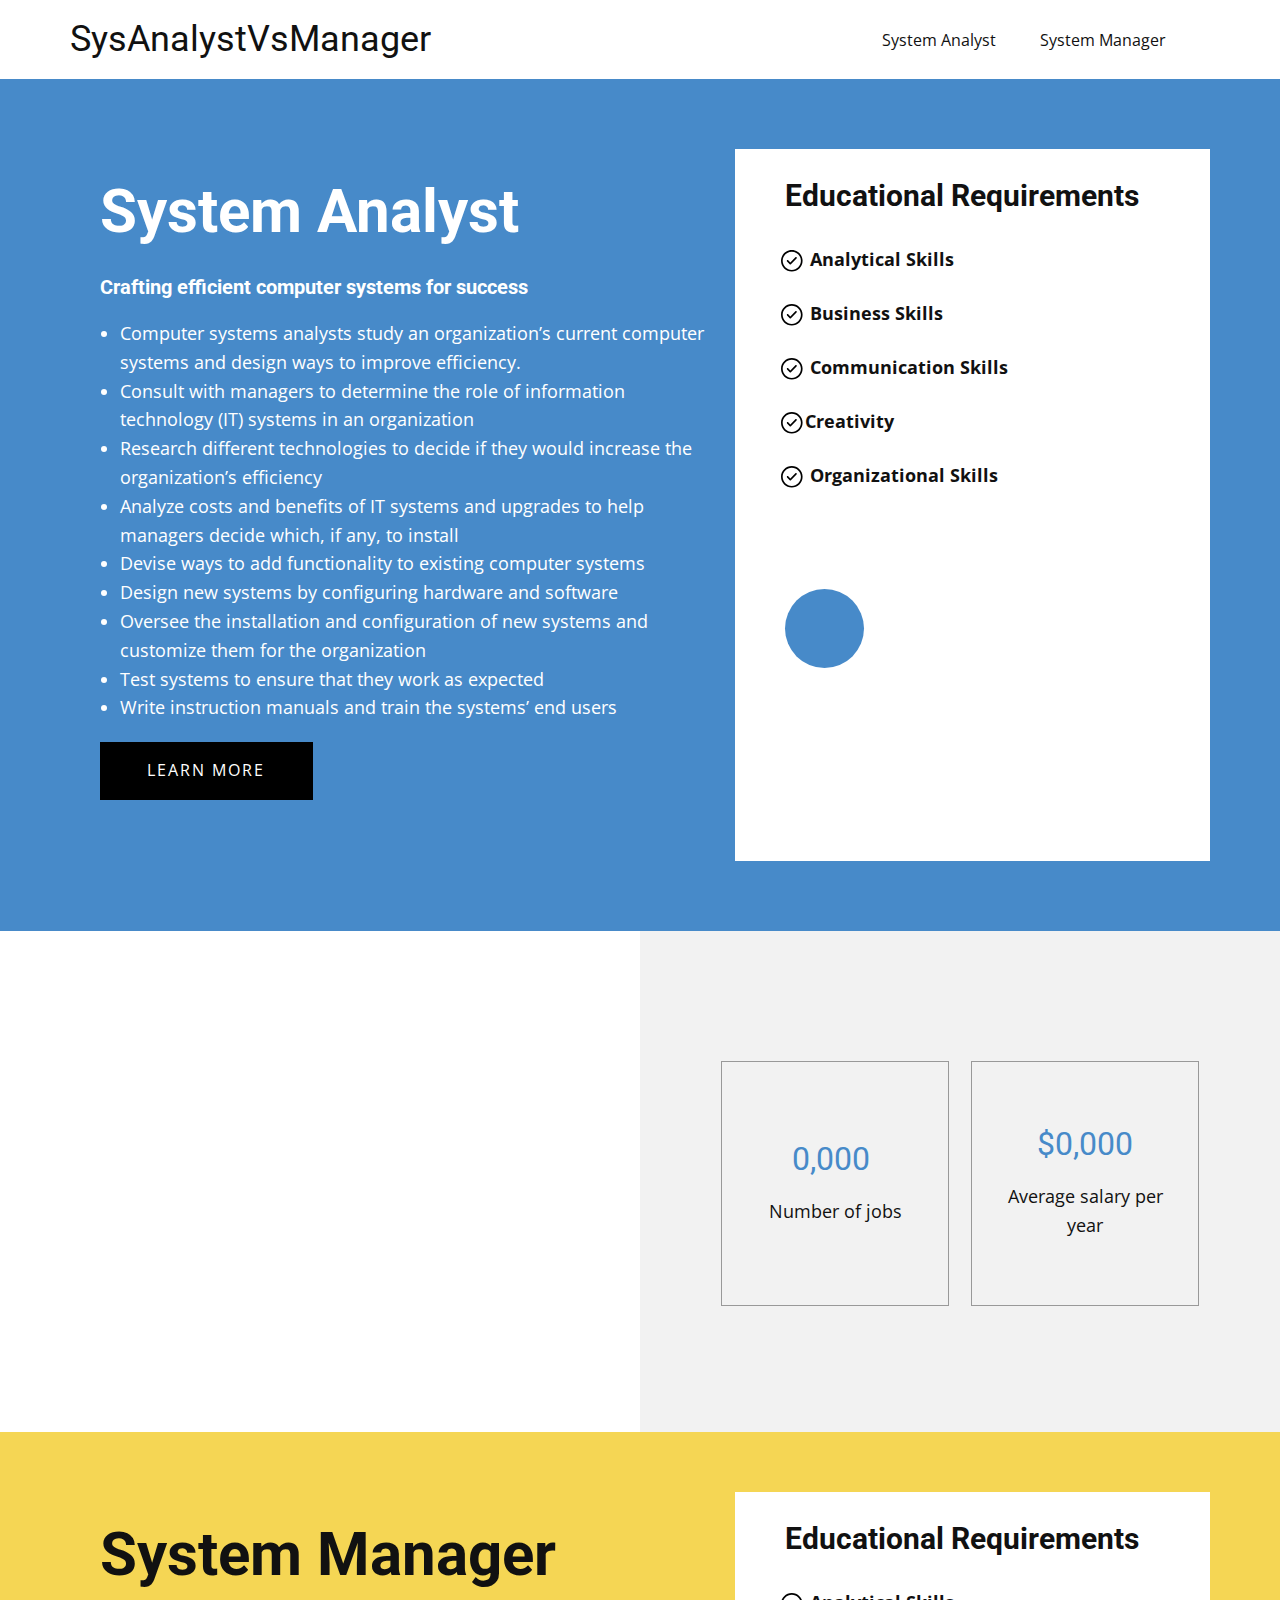
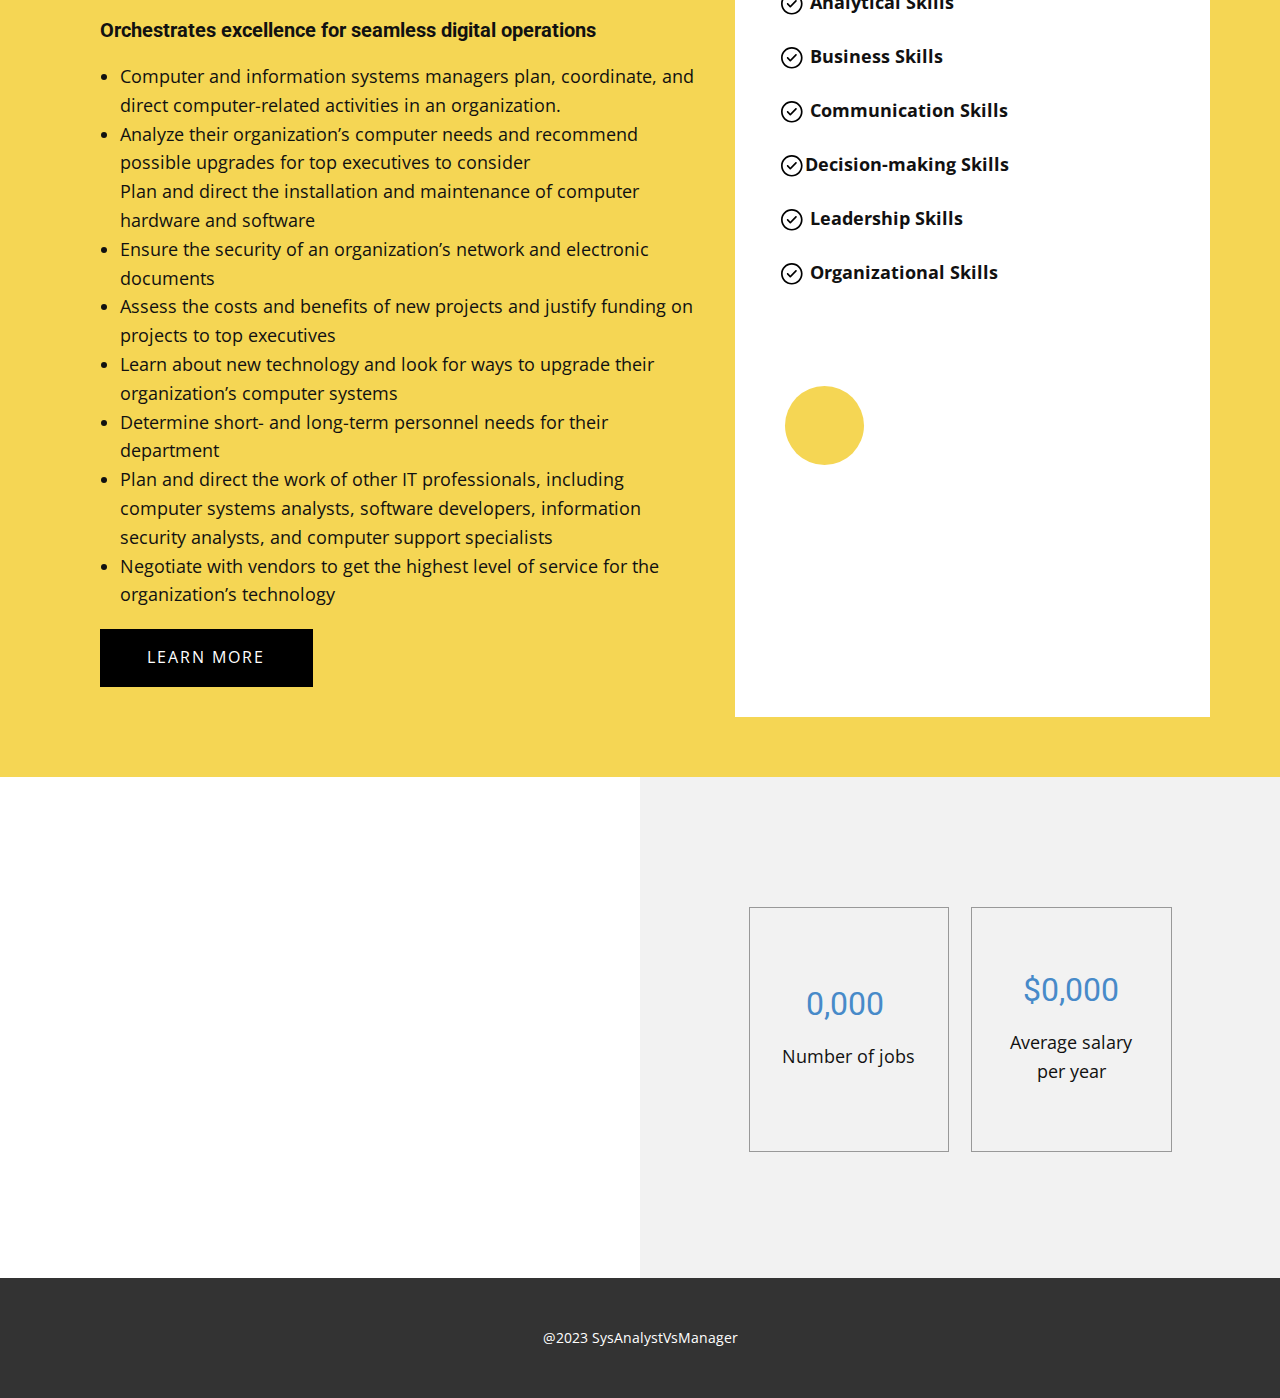
<file: index.html>
<!DOCTYPE html>
<html style="font-size: 16px;" lang="en">

<head>
  <meta name="viewport" content="width=device-width, initial-scale=1.0">
  <meta charset="utf-8">
  <meta name="keywords"
    content="​System Analyst, ​Educational Requirements&nbsp;​, ​System Manager, ​Educational Requirements&nbsp;​">
  <meta name="description" content="">
  <title>Home</title>
  <link rel="stylesheet" href="nicepage.css" media="screen">
  <link rel="stylesheet" href="Home.css" media="screen">
  <script class="u-script" type="text/javascript" src="jquery.js" defer=""></script>
  <script class="u-script" type="text/javascript" src="nicepage.js" defer=""></script>
  <meta name="generator" content="Nicepage 5.21.10, nicepage.com">
  <link id="u-theme-google-font" rel="stylesheet"
    href="https://fonts.googleapis.com/css?family=Roboto:100,100i,300,300i,400,400i,500,500i,700,700i,900,900i|Open+Sans:300,300i,400,400i,500,500i,600,600i,700,700i,800,800i">
  <script type="application/ld+json">{
		"@context": "http://schema.org",
		"@type": "Organization",
		"name": ""
}</script>
  <meta name="theme-color" content="#478ac9">
  <meta property="og:title" content="Home">
  <meta property="og:type" content="website">
  <meta data-intl-tel-input-cdn-path="intlTelInput/">
</head>

<body data-home-page="Home.html" data-home-page-title="Home" data-path-to-root="./" data-include-products="false"
  class="u-body u-xl-mode" data-lang="en">
  <header class="u-clearfix u-header u-header" id="sec-f35c">
    <div class="u-clearfix u-sheet u-valign-middle-sm u-valign-middle-xs u-sheet-1">
      <h3 class="u-headline u-hidden-sm u-hidden-xs u-text u-text-1">
        <a href="/SystemAnaMan">SysAnalystVsManager</a>
      </h3>
      <nav class="u-align-left u-menu u-menu-one-level u-offcanvas u-menu-1">
        <div class="menu-collapse">
          <a class="u-button-style u-nav-link" href="#" style="padding: 4px 0px; font-size: calc(1em + 8px);">
            <svg class="u-svg-link" preserveAspectRatio="xMidYMin slice" viewBox="0 0 302 302" style="">
              <use xmlns:xlink="http://www.w3.org/1999/xlink" xlink:href="#svg-5c50"></use>
            </svg>
            <svg xmlns="http://www.w3.org/2000/svg" xmlns:xlink="http://www.w3.org/1999/xlink" version="1.1"
              id="svg-5c50" x="0px" y="0px" viewBox="0 0 302 302" style="enable-background:new 0 0 302 302;"
              xml:space="preserve" class="u-svg-content">
              <g>
                <rect y="36" width="302" height="30"></rect>
                <rect y="236" width="302" height="30"></rect>
                <rect y="136" width="302" height="30"></rect>
              </g>
              <g></g>
              <g></g>
              <g></g>
              <g></g>
              <g></g>
              <g></g>
              <g></g>
              <g></g>
              <g></g>
              <g></g>
              <g></g>
              <g></g>
              <g></g>
              <g></g>
              <g></g>
            </svg>
          </a>
        </div>
        <div class="u-custom-menu u-nav-container">
          <ul class="u-nav u-unstyled u-nav-1">
            <li class="u-nav-item"><a
                class="u-button-style u-nav-link u-text-active-palette-1-base u-text-hover-palette-2-base"
                href="System-Analyst.html" style="padding: 10px 20px;">System Analyst</a>
            </li>
            <li class="u-nav-item"><a
                class="u-button-style u-nav-link u-text-active-palette-1-base u-text-hover-palette-2-base"
                href="System-Manager.html" style="padding: 10px 20px;">System Manager</a>
            </li>
          </ul>
        </div>
        <div class="u-custom-menu u-nav-container-collapse">
          <div
            class="u-align-center u-black u-container-style u-inner-container-layout u-opacity u-opacity-95 u-sidenav">
            <div class="u-inner-container-layout u-sidenav-overflow">
              <div class="u-menu-close"></div>
              <ul class="u-align-center u-nav u-popupmenu-items u-unstyled u-nav-2">
                <li class="u-nav-item"><a class="u-button-style u-nav-link" href="System-Analyst.html">System
                    Analyst</a>
                </li>
                <li class="u-nav-item"><a class="u-button-style u-nav-link" href="System-Manager.html">System
                    Manager</a>
                </li>
              </ul>
            </div>
          </div>
          <div class="u-black u-menu-overlay u-opacity u-opacity-70"></div>
        </div>
      </nav>
    </div>
  </header>
  
  <!-- SYSTEM ANALYST -->
  <section class="u-align-left u-clearfix u-palette-1-base u-section-1" id="carousel_fbf7">
    <div class="u-clearfix u-sheet u-valign-middle u-sheet-1">
      <div class="data-layout-selected u-clearfix u-expanded-width u-layout-wrap u-layout-wrap-1">
        <div class="u-layout">
          <div class="u-layout-row">
            <div
              class="u-container-style u-layout-cell u-size-32-md u-size-32-sm u-size-32-xs u-size-35-lg u-size-35-xl u-layout-cell-1">
              <div class="u-container-layout u-container-layout-1">
                <h2 class="u-text u-text-default u-text-1" data-animation-name="" data-animation-duration="0"
                  data-animation-delay="0" data-animation-direction=""> System Analyst</h2>
                <h6 class="u-text u-text-default u-text-2"> Crafting efficient computer systems for success</h6>
                <ul class="u-text u-text-3">
                  <li> Computer systems analysts study an organization’s current computer systems and design ways to
                    improve efficiency.</li>
                  <li>Consult with managers to determine the role of information technology (IT) systems in an
                    organization</li>
                  <li>Research different technologies to decide if they would increase the organization’s efficiency
                  </li>
                  <li>Analyze costs and benefits of IT systems and upgrades to help managers decide which, if any, to
                    install</li>
                  <li>Devise ways to add functionality to existing computer systems</li>
                  <li>Design new systems by configuring hardware and software</li>
                  <li>Oversee the installation and configuration of new systems and customize them for the organization
                  </li>
                  <li>Test systems to ensure that they work as expected</li>
                  <li>Write instruction manuals and train the systems’ end users</li>
                </ul>
                <a href="System-Analyst.html"
                  class="u-active-white u-black u-border-none u-btn u-button-style u-color-scheme-summer-time u-color-style-multicolor-1 u-hover-white u-btn-1">Learn
                  more</a>
              </div>
            </div>
            <div
              class="u-container-style u-layout-cell u-size-25-lg u-size-25-xl u-size-28-md u-size-28-sm u-size-28-xs u-white u-layout-cell-2">
              <div class="u-container-layout u-valign-top u-container-layout-2">
                <h2 class="u-text u-text-default u-text-4" data-animation-name="" data-animation-duration="0"
                  data-animation-delay="0" data-animation-direction=""> Educational Requirements&nbsp; </h2>
                <ul class="u-custom-list u-text u-text-5">
                  <li style="">
                    <div class="u-list-icon u-text-black">
                      <svg class="u-svg-content" viewBox="0 0 512 512" id="svg-26d7"
                        style="font-size: 1.2em; margin: -1.2em;">
                        <path
                          d="m369.164062 174.769531c7.8125 7.8125 7.8125 20.476563 0 28.285157l-134.171874 134.175781c-7.8125 7.808593-20.472657 7.808593-28.285157 0l-63.871093-63.875c-7.8125-7.808594-7.8125-20.472657 0-28.28125 7.808593-7.8125 20.472656-7.8125 28.28125 0l49.730468 49.730469 120.03125-120.035157c7.8125-7.808593 20.476563-7.808593 28.285156 0zm142.835938 81.230469c0 141.503906-114.515625 256-256 256-141.503906 0-256-114.515625-256-256 0-141.503906 114.515625-256 256-256 141.503906 0 256 114.515625 256 256zm-40 0c0-119.394531-96.621094-216-216-216-119.394531 0-216 96.621094-216 216 0 119.394531 96.621094 216 216 216 119.394531 0 216-96.621094 216-216zm0 0">
                        </path>
                      </svg>
                    </div>&nbsp;Analytical Skills
                  </li>
                  <li style="">
                    <div class="u-list-icon u-text-black">
                      <svg class="u-svg-content" viewBox="0 0 512 512" id="svg-26d7"
                        style="font-size: 1.2em; margin: -1.2em;">
                        <path
                          d="m369.164062 174.769531c7.8125 7.8125 7.8125 20.476563 0 28.285157l-134.171874 134.175781c-7.8125 7.808593-20.472657 7.808593-28.285157 0l-63.871093-63.875c-7.8125-7.808594-7.8125-20.472657 0-28.28125 7.808593-7.8125 20.472656-7.8125 28.28125 0l49.730468 49.730469 120.03125-120.035157c7.8125-7.808593 20.476563-7.808593 28.285156 0zm142.835938 81.230469c0 141.503906-114.515625 256-256 256-141.503906 0-256-114.515625-256-256 0-141.503906 114.515625-256 256-256 141.503906 0 256 114.515625 256 256zm-40 0c0-119.394531-96.621094-216-216-216-119.394531 0-216 96.621094-216 216 0 119.394531 96.621094 216 216 216 119.394531 0 216-96.621094 216-216zm0 0">
                        </path>
                      </svg>
                    </div>&nbsp;Business Skills
                  </li>
                  <li style="">
                    <div class="u-list-icon u-text-black">
                      <svg class="u-svg-content" viewBox="0 0 512 512" id="svg-26d7"
                        style="font-size: 1.2em; margin: -1.2em;">
                        <path
                          d="m369.164062 174.769531c7.8125 7.8125 7.8125 20.476563 0 28.285157l-134.171874 134.175781c-7.8125 7.808593-20.472657 7.808593-28.285157 0l-63.871093-63.875c-7.8125-7.808594-7.8125-20.472657 0-28.28125 7.808593-7.8125 20.472656-7.8125 28.28125 0l49.730468 49.730469 120.03125-120.035157c7.8125-7.808593 20.476563-7.808593 28.285156 0zm142.835938 81.230469c0 141.503906-114.515625 256-256 256-141.503906 0-256-114.515625-256-256 0-141.503906 114.515625-256 256-256 141.503906 0 256 114.515625 256 256zm-40 0c0-119.394531-96.621094-216-216-216-119.394531 0-216 96.621094-216 216 0 119.394531 96.621094 216 216 216 119.394531 0 216-96.621094 216-216zm0 0">
                        </path>
                      </svg>
                    </div>&nbsp;Communication Skills&nbsp;
                  </li>
                  <li style="">
                    <div class="u-list-icon u-text-black">
                      <svg class="u-svg-content" viewBox="0 0 512 512" id="svg-26d7"
                        style="font-size: 1.2em; margin: -1.2em;">
                        <path
                          d="m369.164062 174.769531c7.8125 7.8125 7.8125 20.476563 0 28.285157l-134.171874 134.175781c-7.8125 7.808593-20.472657 7.808593-28.285157 0l-63.871093-63.875c-7.8125-7.808594-7.8125-20.472657 0-28.28125 7.808593-7.8125 20.472656-7.8125 28.28125 0l49.730468 49.730469 120.03125-120.035157c7.8125-7.808593 20.476563-7.808593 28.285156 0zm142.835938 81.230469c0 141.503906-114.515625 256-256 256-141.503906 0-256-114.515625-256-256 0-141.503906 114.515625-256 256-256 141.503906 0 256 114.515625 256 256zm-40 0c0-119.394531-96.621094-216-216-216-119.394531 0-216 96.621094-216 216 0 119.394531 96.621094 216 216 216 119.394531 0 216-96.621094 216-216zm0 0">
                        </path>
                      </svg>
                    </div> Creativity
                  </li>
                  <li style="">
                    <div class="u-list-icon u-text-black">
                      <svg class="u-svg-content" viewBox="0 0 512 512" id="svg-26d7"
                        style="font-size: 1.2em; margin: -1.2em;">
                        <path
                          d="m369.164062 174.769531c7.8125 7.8125 7.8125 20.476563 0 28.285157l-134.171874 134.175781c-7.8125 7.808593-20.472657 7.808593-28.285157 0l-63.871093-63.875c-7.8125-7.808594-7.8125-20.472657 0-28.28125 7.808593-7.8125 20.472656-7.8125 28.28125 0l49.730468 49.730469 120.03125-120.035157c7.8125-7.808593 20.476563-7.808593 28.285156 0zm142.835938 81.230469c0 141.503906-114.515625 256-256 256-141.503906 0-256-114.515625-256-256 0-141.503906 114.515625-256 256-256 141.503906 0 256 114.515625 256 256zm-40 0c0-119.394531-96.621094-216-216-216-119.394531 0-216 96.621094-216 216 0 119.394531 96.621094 216 216 216 119.394531 0 216-96.621094 216-216zm0 0">
                        </path>
                      </svg>
                    </div>&nbsp;Organizational Skills
                  </li>
                </ul>
                <div class="u-palette-1-base u-shape u-shape-circle u-shape-1"></div>
              </div>
            </div>
          </div>
        </div>
      </div>
    </div>
  </section>
  
  <section class="u-clearfix u-section-2" id="sec-7c83">
    <div class="data-layout-selected u-clearfix u-expanded-width u-gutter-0 u-layout-wrap u-layout-wrap-1">
      <div class="u-layout">
        <div class="u-layout-row">
          <div class="u-align-left u-container-style u-layout-cell u-left-cell u-size-30 u-layout-cell-1">
            <div class="u-container-layout u-container-layout-1">
              <div class="u-expanded u-video">
                <div class="embed-responsive embed-responsive-1">
                  <iframe style="position: absolute;top: 0;left: 0;width: 100%;height: 100%;"
                    class="embed-responsive-item"
                    src="https://www.youtube.com/embed/T0JdNufvn-o?mute=0&amp;showinfo=0&amp;controls=0&amp;start=0"
                    frameborder="0" allowfullscreen=""></iframe>
                </div>
              </div>
            </div>
          </div>
          <div class="u-align-left u-container-style u-grey-5 u-layout-cell u-right-cell u-size-30 u-layout-cell-2">
            <div class="u-container-layout u-container-layout-2">
              <div class="custom-expanded u-layout-grid u-list u-list-1">
                <div class="u-repeater u-repeater-1">
                  <div
                    class="u-align-center u-border-1 u-border-grey-40 u-container-style u-list-item u-repeater-item u-shape-rectangle">
                    <div class="u-container-layout u-similar-container u-valign-middle u-container-layout-3">
                      <h1 class="u-text u-text-default u-text-palette-1-base u-title u-text-1"
                        data-animation-name="counter" data-animation-event="scroll" data-animation-duration="3000">
                        531,400&nbsp;</h1>
                      <p class="u-text u-text-default u-text-2">Number of jobs</p>
                    </div>
                  </div>
                  <div
                    class="u-align-center u-border-1 u-border-grey-40 u-container-style u-list-item u-repeater-item u-shape-rectangle">
                    <div class="u-container-layout u-similar-container u-valign-middle u-container-layout-4">
                      <h1 class="u-text u-text-default u-text-palette-1-base u-title u-text-3"
                        data-animation-name="counter" data-animation-event="scroll" data-animation-duration="3000">
                        $​​102,240</h1>
                      <p class="u-text u-text-default u-text-4">Average salary per year</p>
                    </div>
                  </div>
                </div>
              </div>
            </div>
          </div>
        </div>
      </div>
    </div>
  </section>
  
  <!-- SYSTEM MANAGER -->
  <section class="u-align-left u-clearfix u-palette-3-light-1 u-section-3" id="sec-b3ca">
    <div class="u-clearfix u-sheet u-valign-middle u-sheet-1">
      <div class="data-layout-selected u-clearfix u-expanded-width u-layout-wrap u-layout-wrap-1">
        <div class="u-layout">
          <div class="u-layout-row">
            <div
              class="u-container-style u-layout-cell u-size-32-md u-size-32-sm u-size-32-xs u-size-35-lg u-size-35-xl u-layout-cell-1">
              <div class="u-container-layout u-container-layout-1">
                <h2 class="u-text u-text-default u-text-1" data-animation-name="" data-animation-duration="0"
                  data-animation-delay="0" data-animation-direction=""> System Manager</h2>
                <h6 class="u-text u-text-default u-text-2">Orchestrates excellence for seamless digital operations</h6>
                <ul class="u-text u-text-3">
                  <li> Computer and information systems managers plan, coordinate, and direct computer-related
                    activities in an organization.&nbsp;</li>
                  <li>Analyze their organization’s computer needs and recommend possible upgrades for top executives to
                    consider&nbsp;<br>Plan and direct the installation and maintenance of computer hardware and
                    software&nbsp;
                  </li>
                  <li>Ensure the security of an organization’s network and electronic documents&nbsp;</li>
                  <li>Assess the costs and benefits of new projects and justify funding on projects to top
                    executives&nbsp;</li>
                  <li>Learn about new technology and look for ways to upgrade their organization’s computer
                    systems&nbsp;</li>
                  <li>Determine short- and long-term personnel needs for their department&nbsp;</li>
                  <li>Plan and direct the work of other IT professionals, including computer systems analysts, software
                    developers, information security analysts, and computer support specialists&nbsp;</li>
                  <li>Negotiate with vendors to get the highest level of service for the organization’s
                    technology&nbsp;<br>
                  </li>
                </ul>
                <a href="System-Manager.html"
                  class="u-active-white u-black u-border-none u-btn u-button-style u-color-scheme-summer-time u-color-style-multicolor-1 u-hover-white u-btn-1">Learn
                  more</a>
              </div>
            </div>
            <div
              class="u-container-style u-layout-cell u-size-25-lg u-size-25-xl u-size-28-md u-size-28-sm u-size-28-xs u-white u-layout-cell-2">
              <div class="u-container-layout u-valign-top u-container-layout-2">
                <h2 class="u-text u-text-default u-text-4" data-animation-name="" data-animation-duration="0"
                  data-animation-delay="0" data-animation-direction=""> Educational Requirements&nbsp; </h2>
                <ul class="u-custom-list u-text u-text-5">
                  <li style="">
                    <div class="u-list-icon u-text-black">
                      <svg class="u-svg-content" viewBox="0 0 512 512" id="svg-26d7"
                        style="font-size: 1.2em; margin: -1.2em;">
                        <path
                          d="m369.164062 174.769531c7.8125 7.8125 7.8125 20.476563 0 28.285157l-134.171874 134.175781c-7.8125 7.808593-20.472657 7.808593-28.285157 0l-63.871093-63.875c-7.8125-7.808594-7.8125-20.472657 0-28.28125 7.808593-7.8125 20.472656-7.8125 28.28125 0l49.730468 49.730469 120.03125-120.035157c7.8125-7.808593 20.476563-7.808593 28.285156 0zm142.835938 81.230469c0 141.503906-114.515625 256-256 256-141.503906 0-256-114.515625-256-256 0-141.503906 114.515625-256 256-256 141.503906 0 256 114.515625 256 256zm-40 0c0-119.394531-96.621094-216-216-216-119.394531 0-216 96.621094-216 216 0 119.394531 96.621094 216 216 216 119.394531 0 216-96.621094 216-216zm0 0">
                        </path>
                      </svg>
                    </div>&nbsp;Analytical Skills
                  </li>
                  <li style="">
                    <div class="u-list-icon u-text-black">
                      <svg class="u-svg-content" viewBox="0 0 512 512" id="svg-26d7"
                        style="font-size: 1.2em; margin: -1.2em;">
                        <path
                          d="m369.164062 174.769531c7.8125 7.8125 7.8125 20.476563 0 28.285157l-134.171874 134.175781c-7.8125 7.808593-20.472657 7.808593-28.285157 0l-63.871093-63.875c-7.8125-7.808594-7.8125-20.472657 0-28.28125 7.808593-7.8125 20.472656-7.8125 28.28125 0l49.730468 49.730469 120.03125-120.035157c7.8125-7.808593 20.476563-7.808593 28.285156 0zm142.835938 81.230469c0 141.503906-114.515625 256-256 256-141.503906 0-256-114.515625-256-256 0-141.503906 114.515625-256 256-256 141.503906 0 256 114.515625 256 256zm-40 0c0-119.394531-96.621094-216-216-216-119.394531 0-216 96.621094-216 216 0 119.394531 96.621094 216 216 216 119.394531 0 216-96.621094 216-216zm0 0">
                        </path>
                      </svg>
                    </div>&nbsp;Business Skills
                  </li>
                  <li style="">
                    <div class="u-list-icon u-text-black">
                      <svg class="u-svg-content" viewBox="0 0 512 512" id="svg-26d7"
                        style="font-size: 1.2em; margin: -1.2em;">
                        <path
                          d="m369.164062 174.769531c7.8125 7.8125 7.8125 20.476563 0 28.285157l-134.171874 134.175781c-7.8125 7.808593-20.472657 7.808593-28.285157 0l-63.871093-63.875c-7.8125-7.808594-7.8125-20.472657 0-28.28125 7.808593-7.8125 20.472656-7.8125 28.28125 0l49.730468 49.730469 120.03125-120.035157c7.8125-7.808593 20.476563-7.808593 28.285156 0zm142.835938 81.230469c0 141.503906-114.515625 256-256 256-141.503906 0-256-114.515625-256-256 0-141.503906 114.515625-256 256-256 141.503906 0 256 114.515625 256 256zm-40 0c0-119.394531-96.621094-216-216-216-119.394531 0-216 96.621094-216 216 0 119.394531 96.621094 216 216 216 119.394531 0 216-96.621094 216-216zm0 0">
                        </path>
                      </svg>
                    </div>&nbsp;Communication Skills&nbsp;
                  </li>
                  <li style="">
                    <div class="u-list-icon u-text-black">
                      <svg class="u-svg-content" viewBox="0 0 512 512" id="svg-26d7"
                        style="font-size: 1.2em; margin: -1.2em;">
                        <path
                          d="m369.164062 174.769531c7.8125 7.8125 7.8125 20.476563 0 28.285157l-134.171874 134.175781c-7.8125 7.808593-20.472657 7.808593-28.285157 0l-63.871093-63.875c-7.8125-7.808594-7.8125-20.472657 0-28.28125 7.808593-7.8125 20.472656-7.8125 28.28125 0l49.730468 49.730469 120.03125-120.035157c7.8125-7.808593 20.476563-7.808593 28.285156 0zm142.835938 81.230469c0 141.503906-114.515625 256-256 256-141.503906 0-256-114.515625-256-256 0-141.503906 114.515625-256 256-256 141.503906 0 256 114.515625 256 256zm-40 0c0-119.394531-96.621094-216-216-216-119.394531 0-216 96.621094-216 216 0 119.394531 96.621094 216 216 216 119.394531 0 216-96.621094 216-216zm0 0">
                        </path>
                      </svg>
                    </div> Decision-making Skills
                  </li>
                  <li style="">
                    <div class="u-list-icon u-text-black">
                      <svg class="u-svg-content" viewBox="0 0 512 512" id="svg-26d7"
                        style="font-size: 1.2em; margin: -1.2em;">
                        <path
                          d="m369.164062 174.769531c7.8125 7.8125 7.8125 20.476563 0 28.285157l-134.171874 134.175781c-7.8125 7.808593-20.472657 7.808593-28.285157 0l-63.871093-63.875c-7.8125-7.808594-7.8125-20.472657 0-28.28125 7.808593-7.8125 20.472656-7.8125 28.28125 0l49.730468 49.730469 120.03125-120.035157c7.8125-7.808593 20.476563-7.808593 28.285156 0zm142.835938 81.230469c0 141.503906-114.515625 256-256 256-141.503906 0-256-114.515625-256-256 0-141.503906 114.515625-256 256-256 141.503906 0 256 114.515625 256 256zm-40 0c0-119.394531-96.621094-216-216-216-119.394531 0-216 96.621094-216 216 0 119.394531 96.621094 216 216 216 119.394531 0 216-96.621094 216-216zm0 0">
                        </path>
                      </svg>
                    </div>&nbsp;Leadership Skills&nbsp;
                  </li>
                  <li style="">
                    <div class="u-list-icon u-text-black">
                      <svg class="u-svg-content" viewBox="0 0 512 512" id="svg-26d7"
                        style="font-size: 1.2em; margin: -1.2em;">
                        <path
                          d="m369.164062 174.769531c7.8125 7.8125 7.8125 20.476563 0 28.285157l-134.171874 134.175781c-7.8125 7.808593-20.472657 7.808593-28.285157 0l-63.871093-63.875c-7.8125-7.808594-7.8125-20.472657 0-28.28125 7.808593-7.8125 20.472656-7.8125 28.28125 0l49.730468 49.730469 120.03125-120.035157c7.8125-7.808593 20.476563-7.808593 28.285156 0zm142.835938 81.230469c0 141.503906-114.515625 256-256 256-141.503906 0-256-114.515625-256-256 0-141.503906 114.515625-256 256-256 141.503906 0 256 114.515625 256 256zm-40 0c0-119.394531-96.621094-216-216-216-119.394531 0-216 96.621094-216 216 0 119.394531 96.621094 216 216 216 119.394531 0 216-96.621094 216-216zm0 0">
                        </path>
                      </svg>
                    </div>&nbsp;Organizational Skills
                  </li>
                </ul>
                <div class="u-palette-3-light-1 u-shape u-shape-circle u-shape-1"></div>
              </div>
            </div>
          </div>
        </div>
      </div>
    </div>
  </section>

  <section class="u-clearfix u-section-4" id="carousel_98d4">
    <div class="data-layout-selected u-clearfix u-expanded-width u-gutter-0 u-layout-wrap u-layout-wrap-1">
      <div class="u-layout">
        <div class="u-layout-row">
          <div class="u-align-left u-container-style u-layout-cell u-left-cell u-size-30 u-layout-cell-1">
            <div class="u-container-layout u-container-layout-1">
              <div class="u-expanded u-video">
                <div class="embed-responsive embed-responsive-1">
                  <iframe style="position: absolute;top: 0;left: 0;width: 100%;height: 100%;"
                    class="embed-responsive-item"
                    src="https://www.youtube.com/embed/WQmsKH7mIqo?mute=0&amp;showinfo=0&amp;controls=0&amp;start=0"
                    frameborder="0" allowfullscreen=""></iframe>
                </div>
              </div>
            </div>
          </div>
          <div class="u-align-left u-container-style u-grey-5 u-layout-cell u-right-cell u-size-30 u-layout-cell-2">
            <div class="u-container-layout u-valign-middle-sm u-valign-middle-xs u-container-layout-2">
              <div class="custom-expanded u-layout-grid u-list u-list-1">
                <div class="u-repeater u-repeater-1">
                  <div
                    class="u-align-center u-border-1 u-border-grey-40 u-container-style u-list-item u-repeater-item u-shape-rectangle">
                    <div class="u-container-layout u-similar-container u-valign-middle u-container-layout-3">
                      <h1 class="u-text u-text-default u-text-palette-1-base u-title u-text-1"
                        data-animation-name="counter" data-animation-event="scroll" data-animation-duration="3000">
                        557,400&nbsp;</h1>
                      <p class="u-text u-text-default u-text-2">Number of jobs</p>
                    </div>
                  </div>
                  <div
                    class="u-align-center u-border-1 u-border-grey-40 u-container-style u-list-item u-repeater-item u-shape-rectangle">
                    <div class="u-container-layout u-similar-container u-valign-middle u-container-layout-4">
                      <h1 class="u-text u-text-default u-text-palette-1-base u-title u-text-3"
                        data-animation-name="counter" data-animation-event="scroll" data-animation-duration="3000">
                        $​​164,070</h1>
                      <p class="u-text u-text-default u-text-4">Average salary per year</p>
                    </div>
                  </div>
                </div>
              </div>
            </div>
          </div>
        </div>
      </div>
    </div>
  </section>



  <footer class="u-align-center u-clearfix u-footer u-grey-80 u-footer" id="sec-7387">
    <div class="u-clearfix u-sheet u-sheet-1">
      <p class="u-small-text u-text u-text-variant u-text-1">@2023 ​SysAnalystVsManager</p>
    </div>
  </footer>
</body>

</html>
</file>
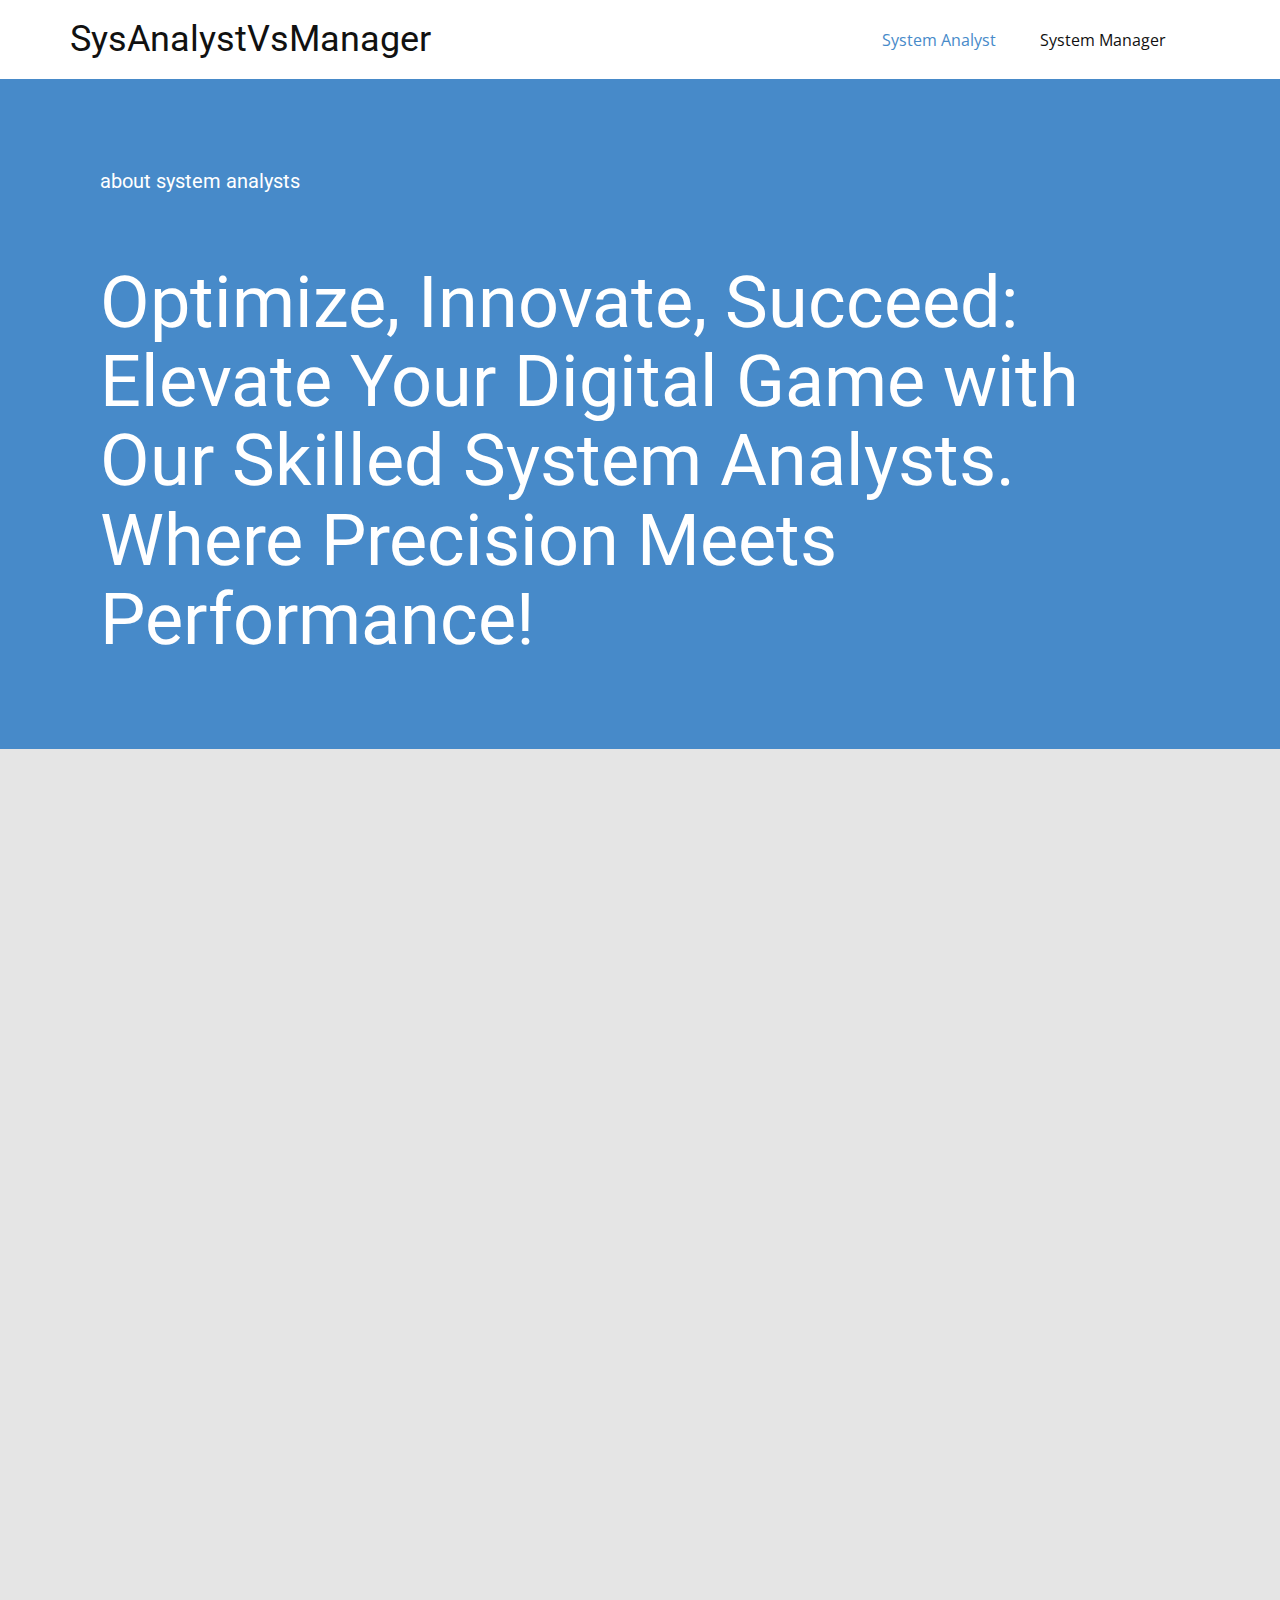
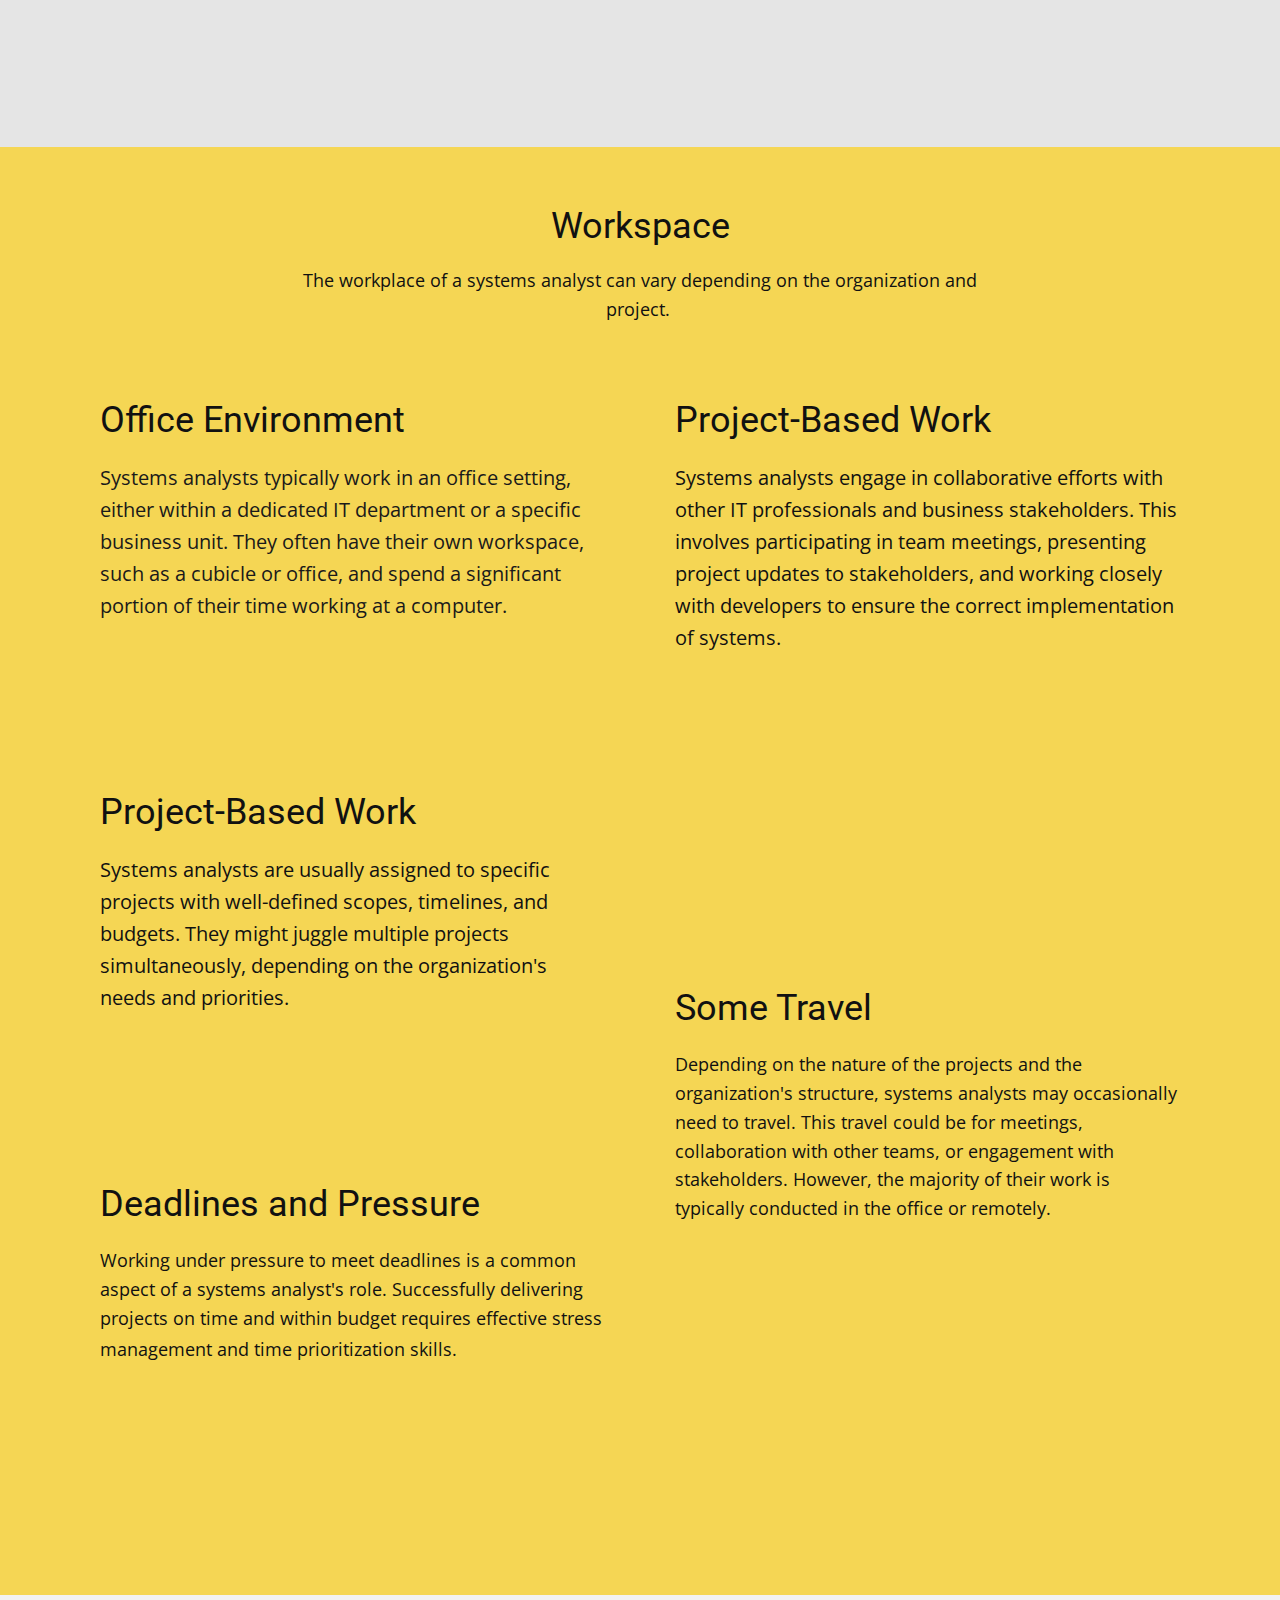
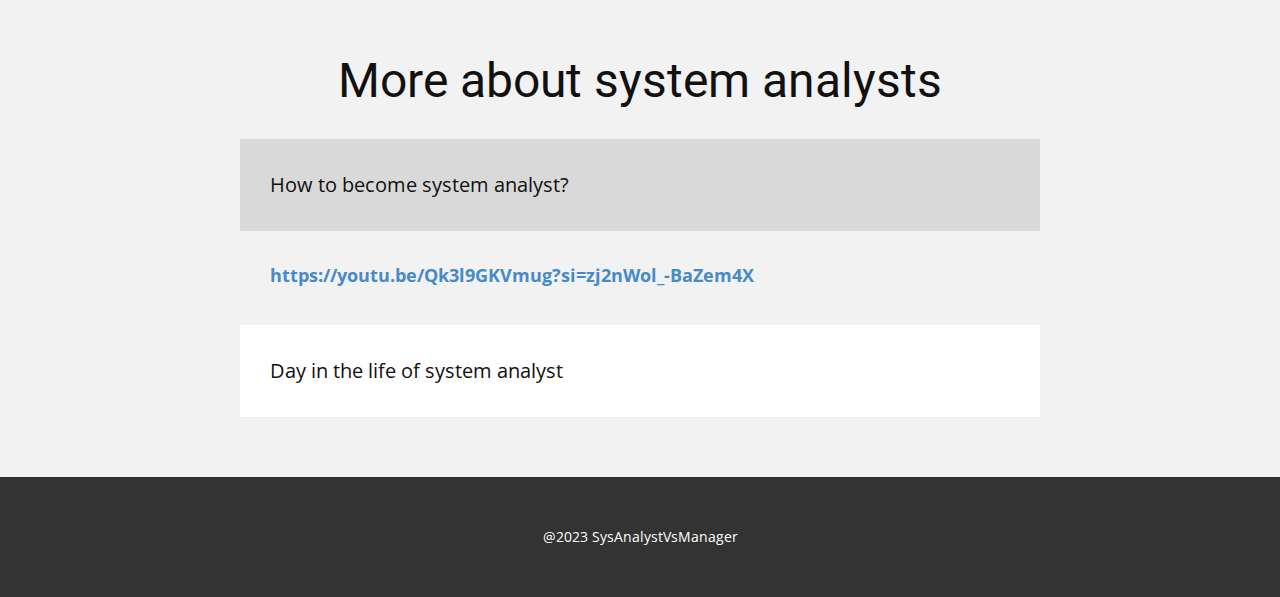
<file: System-Analyst.html>
<!DOCTYPE html>
<html style="font-size: 16px;" lang="en">

<head>
  <meta name="viewport" content="width=device-width, initial-scale=1.0">
  <meta charset="utf-8">
  <meta name="keywords"
    content="We have developed more than 300 professional, customer converting, mobile friendly websites., About Us">
  <meta name="description" content="">
  <title>System Analyst</title>
  <link rel="stylesheet" href="nicepage.css" media="screen">
  <link rel="stylesheet" href="System-Analyst.css" media="screen">
  <script class="u-script" type="text/javascript" src="jquery.js" defer=""></script>
  <script class="u-script" type="text/javascript" src="nicepage.js" defer=""></script>
  <meta name="generator" content="Nicepage 5.21.10, nicepage.com">
  <link id="u-theme-google-font" rel="stylesheet"
    href="https://fonts.googleapis.com/css?family=Roboto:100,100i,300,300i,400,400i,500,500i,700,700i,900,900i|Open+Sans:300,300i,400,400i,500,500i,600,600i,700,700i,800,800i">
  <script type="application/ld+json">{
		"@context": "http://schema.org",
		"@type": "Organization",
		"name": ""
}</script>
  <meta name="theme-color" content="#478ac9">
  <meta property="og:title" content="System Analyst">
  <meta property="og:type" content="website">
  <meta data-intl-tel-input-cdn-path="intlTelInput/">
</head>

<body data-path-to-root="./" data-include-products="false" class="u-body u-xl-mode" data-lang="en">
  <header class="u-clearfix u-header u-header" id="sec-f35c">
    <div class="u-clearfix u-sheet u-valign-middle-sm u-valign-middle-xs u-sheet-1">
      <h3 class="u-headline u-hidden-sm u-hidden-xs u-text u-text-1">
        <a href="/SystemAnaMan">SysAnalystVsManager</a>
      </h3>
      <nav class="u-align-left u-menu u-menu-one-level u-offcanvas u-menu-1">
        <div class="menu-collapse">
          <a class="u-button-style u-nav-link" href="#" style="padding: 4px 0px; font-size: calc(1em + 8px);">
            <svg class="u-svg-link" preserveAspectRatio="xMidYMin slice" viewBox="0 0 302 302" style="">
              <use xmlns:xlink="http://www.w3.org/1999/xlink" xlink:href="#svg-5c50"></use>
            </svg>
            <svg xmlns="http://www.w3.org/2000/svg" xmlns:xlink="http://www.w3.org/1999/xlink" version="1.1"
              id="svg-5c50" x="0px" y="0px" viewBox="0 0 302 302" style="enable-background:new 0 0 302 302;"
              xml:space="preserve" class="u-svg-content">
              <g>
                <rect y="36" width="302" height="30"></rect>
                <rect y="236" width="302" height="30"></rect>
                <rect y="136" width="302" height="30"></rect>
              </g>
              <g></g>
              <g></g>
              <g></g>
              <g></g>
              <g></g>
              <g></g>
              <g></g>
              <g></g>
              <g></g>
              <g></g>
              <g></g>
              <g></g>
              <g></g>
              <g></g>
              <g></g>
            </svg>
          </a>
        </div>
        <div class="u-custom-menu u-nav-container">
          <ul class="u-nav u-unstyled u-nav-1">
            <li class="u-nav-item"><a
                class="u-button-style u-nav-link u-text-active-palette-1-base u-text-hover-palette-2-base"
                href="System-Analyst.html" style="padding: 10px 20px;">System Analyst</a>
            </li>
            <li class="u-nav-item"><a
                class="u-button-style u-nav-link u-text-active-palette-1-base u-text-hover-palette-2-base"
                href="System-Manager.html" style="padding: 10px 20px;">System Manager</a>
            </li>
          </ul>
        </div>
        <div class="u-custom-menu u-nav-container-collapse">
          <div
            class="u-align-center u-black u-container-style u-inner-container-layout u-opacity u-opacity-95 u-sidenav">
            <div class="u-inner-container-layout u-sidenav-overflow">
              <div class="u-menu-close"></div>
              <ul class="u-align-center u-nav u-popupmenu-items u-unstyled u-nav-2">
                <li class="u-nav-item"><a class="u-button-style u-nav-link" href="System-Analyst.html">System
                    Analyst</a>
                </li>
                <li class="u-nav-item"><a class="u-button-style u-nav-link" href="System-Manager.html">System
                    Manager</a>
                </li>
              </ul>
            </div>
          </div>
          <div class="u-black u-menu-overlay u-opacity u-opacity-70"></div>
        </div>
      </nav>
    </div>
  </header>
  <section class="u-align-center u-clearfix u-palette-1-base u-section-1" id="sec-afbb">
    <div class="u-clearfix u-sheet u-valign-middle u-sheet-1">
      <div class="u-align-center u-container-style u-group u-shape-rectangle u-group-1">
        <div class="u-container-layout u-container-layout-1">
          <h5 class="u-align-left u-text u-text-1">about system analysts</h5>
          <h1 class="u-align-left u-text u-text-default u-text-2"> Optimize, Innovate, Succeed: Elevate Your Digital
            Game with Our Skilled System Analysts. Where Precision Meets Performance!</h1>
        </div>
      </div>
    </div>
  </section>
  <section class="u-align-left u-clearfix u-container-align-center u-grey-10 u-section-2" id="carousel_654f">
    <div class="u-clearfix u-sheet u-sheet-1">
      <h3 class="u-align-center u-text u-text-default u-text-1" data-animation-name="customAnimationIn"
        data-animation-duration="1500" data-animation-delay="0"> There are a lot of
        types of systems analysts, depending on the nature of the work they perform and
        the assiduity they work in.&nbsp;</h3>
      <div class="u-expanded-width u-list u-list-1">
        <div class="u-repeater u-repeater-1">
          <div
            class="u-align-left u-container-align-center u-container-style u-list-item u-repeater-item u-white u-list-item-1"
            data-animation-name="customAnimationIn" data-animation-duration="1500" data-animation-delay="500">
            <div class="u-container-layout u-similar-container u-container-layout-1">
              <h4 class="u-align-center u-text u-text-2"> Business Systems
                Analyst</h4>
              <p class="u-align-center u-text u-text-grey-75 u-text-3"> This type of systems
                critic focuses on assaying and designing business processes and information systems.
                They work with business stakeholders to understand their requirements and
                conditions, and also design and apply systems that ameliorate effectiveness and
                effectiveness.</p>
            </div>
          </div>
          <div
            class="u-align-left u-container-align-center u-container-style u-list-item u-repeater-item u-white u-list-item-2"
            data-animation-name="customAnimationIn" data-animation-duration="1500" data-animation-delay="500">
            <div class="u-container-layout u-similar-container u-container-layout-2">
              <h4 class="u-align-center u-text u-text-4"> Data analyst</h4>
              <p class="u-align-center u-text u-text-grey-75 u-text-5"> This type of systems analyst
                focuses on assaying and managing large data sets. They work with databases,
                data storages, and data mining tools to dissect data and give perceptivity to
                business stakeholders.</p>
            </div>
          </div>
          <div
            class="u-align-left u-container-align-center u-container-style u-list-item u-repeater-item u-white u-list-item-3"
            data-animation-name="customAnimationIn" data-animation-duration="1500" data-animation-delay="500">
            <div class="u-container-layout u-similar-container u-container-layout-3">
              <h4 class="u-align-center u-text u-text-6"> Technical Systems
                Analyst</h4>
              <p class="u-align-center u-text u-text-grey-75 u-text-7"> This type of systems analyst
                focuses on assaying and designing specialized systems and operations. They work
                with software inventors to design and apply systems that meet the association's
                requirements.</p>
            </div>
          </div>
          <div
            class="u-align-left u-container-align-center u-container-style u-list-item u-repeater-item u-white u-list-item-4"
            data-animation-name="customAnimationIn" data-animation-duration="1500" data-animation-delay="750">
            <div class="u-container-layout u-similar-container u-container-layout-4">
              <h4 class="u-align-center u-text u-text-8"> System Integration
                Analyst&nbsp;</h4>
              <p class="u-align-center u-text u-text-grey-75 u-text-9"> This type of systems analyst
                focuses on integrating multiple systems and operations. They work with colorful
                brigades to insure that different systems can communicate with each other and
                work together seamlessly.</p>
            </div>
          </div>
          <div
            class="u-align-left u-container-align-center u-container-style u-list-item u-repeater-item u-white u-list-item-5"
            data-animation-name="customAnimationIn" data-animation-duration="1500" data-animation-delay="750">
            <div class="u-container-layout u-similar-container u-container-layout-5">
              <h4 class="u-align-center u-text u-text-10"> Security analyst</h4>
              <p class="u-align-center u-text u-text-grey-75 u-text-11"> This type of systems analyst focuses on
                assaying and
                designing security systems and protocols. They work to insure that information
                systems are secure and defended from implicit pitfalls. </p>
            </div>
          </div>
          <div
            class="u-align-left u-container-align-center u-container-style u-list-item u-repeater-item u-white u-list-item-6"
            data-animation-name="customAnimationIn" data-animation-duration="1500" data-animation-delay="750">
            <div class="u-container-layout u-similar-container u-container-layout-6">
              <h4 class="u-align-center u-text u-text-12"> Quality Assurance Analyst</h4>
              <p class="u-align-center u-text u-text-grey-75 u-text-13"> This type of systems analyst
                focuses on testing and icing the quality of information systems. They work to
                identify and fix issues with systems to insure that they meet the association's
                conditions and are performing rightly.</p>
            </div>
          </div>
        </div>
      </div>
    </div>
  </section>
  <section
    class="u-align-center-lg u-align-center-md u-align-center-xl u-align-left-sm u-align-left-xs u-clearfix u-palette-3-light-1 u-section-3"
    data-image-width="2000" data-image-height="1333" id="sec-9f5d">
    <div class="u-clearfix u-sheet u-valign-middle u-sheet-1">
      <h2 class="u-text u-text-default u-text-1">Workspace</h2>
      <p class="u-text u-text-2"> The workplace of a
        systems analyst can vary depending on the organization and project.&nbsp;</p>
      <div class="data-layout-selected u-clearfix u-expanded-width u-gutter-10 u-layout-wrap u-layout-wrap-1">
        <div class="u-gutter-0 u-layout">
          <div class="u-layout-row">
            <div class="u-size-30">
              <div class="u-layout-col">
                <div class="u-align-left u-container-style u-layout-cell u-left-cell u-size-20 u-layout-cell-1">
                  <div class="u-container-layout u-valign-top u-container-layout-1">
                    <h3 class="u-text u-text-default u-text-3"> Office Environment</h3>
                    <p class="u-text u-text-grey-90 u-text-4"> Systems analysts
                      typically work in an office setting, either within a dedicated IT department or
                      a specific business unit. They often have their own workspace, such as a
                      cubicle or office, and spend a significant portion of their time working at a
                      computer.</p>
                  </div>
                </div>
                <div class="u-align-left u-container-style u-layout-cell u-left-cell u-size-20 u-layout-cell-2">
                  <div class="u-container-layout u-valign-top u-container-layout-2">
                    <h3 class="u-text u-text-default u-text-5"> Project-Based Work</h3>
                    <p class="u-text u-text-6"> Systems analysts are
                      usually assigned to specific projects with well-defined scopes, timelines, and
                      budgets. They might juggle multiple projects simultaneously, depending on the
                      organization's needs and priorities.</p>
                  </div>
                </div>
                <div class="u-align-left u-container-style u-layout-cell u-left-cell u-size-20 u-layout-cell-3">
                  <div class="u-container-layout u-container-layout-3">
                    <h3 class="u-text u-text-default u-text-7"> Deadlines and
                      Pressure </h3>
                    <p class="u-text u-text-default u-text-8"> Working under
                      pressure to meet deadlines is a common aspect of a systems analyst's role.
                      Successfully delivering projects on time and within budget requires effective
                      stress management and time prioritization skills.<span style="font-size: 1.25rem;"></span>
                    </p>
                  </div>
                </div>
              </div>
            </div>
            <div class="u-size-30">
              <div class="u-layout-col">
                <div class="u-align-left u-container-style u-layout-cell u-right-cell u-size-30 u-layout-cell-4">
                  <div class="u-container-layout u-valign-top u-container-layout-4">
                    <h3 class="u-text u-text-default u-text-9"> Project-Based Work</h3>
                    <p class="u-text u-text-10"> Systems analysts
                      engage in collaborative efforts with other IT professionals and business
                      stakeholders. This involves participating in team meetings, presenting project
                      updates to stakeholders, and working closely with developers to ensure the
                      correct implementation of systems.</p>
                  </div>
                </div>
                <div class="u-align-left u-container-style u-layout-cell u-right-cell u-size-30 u-layout-cell-5">
                  <div class="u-container-layout u-valign-top u-container-layout-5">
                    <h3 class="u-text u-text-default u-text-11"> Some Travel</h3>
                    <p class="u-text u-text-12"> Depending on the
                      nature of the projects and the organization's structure, systems analysts may
                      occasionally need to travel. This travel could be for meetings, collaboration
                      with other teams, or engagement with stakeholders. However, the majority of
                      their work is typically conducted in the office or remotely.<br>
                    </p>
                  </div>
                </div>
              </div>
            </div>
          </div>
        </div>
      </div>
    </div>
  </section>
  <section class="u-align-center u-clearfix u-grey-5 u-section-4" id="sec-cf17">
    <div class="u-clearfix u-sheet u-valign-middle-lg u-valign-middle-md u-valign-middle-xl u-sheet-1">
      <h2 class="u-text u-text-default u-text-1">More about system analysts</h2>
      <div class="u-accordion u-expanded-width-xs u-spacing-2 u-accordion-1">
        <div class="u-accordion-item">
          <a class="active u-accordion-link u-active-grey-15 u-button-style u-white u-accordion-link-1"
            id="link-accordion-7c0e" aria-controls="accordion-7c0e" aria-selected="true">
            <span class="u-accordion-link-text">How to become system analyst?</span><span
              class="u-accordion-link-icon u-accordion-link-icon-hidden u-icon u-icon-circle u-text-palette-1-base u-icon-1"><svg
                class="u-svg-link" preserveAspectRatio="xMidYMin slice" viewBox="0 0 16 16" style="">
                <use xmlns:xlink="http://www.w3.org/1999/xlink" xlink:href="#svg-3277"></use>
              </svg><svg class="u-svg-content" viewBox="0 0 16 16" x="0px" y="0px" id="svg-3277">
                <path d="M8,10.7L1.6,5.3c-0.4-0.4-1-0.4-1.3,0c-0.4,0.4-0.4,0.9,0,1.3l7.2,6.1c0.1,0.1,0.4,0.2,0.6,0.2s0.4-0.1,0.6-0.2l7.1-6
	c0.4-0.4,0.4-0.9,0-1.3c-0.4-0.4-1-0.4-1.3,0L8,10.7z"></path>
              </svg></span>
          </a>
          <div class="u-accordion-active u-accordion-pane u-align-left u-container-style u-accordion-pane-1"
            id="accordion-7c0e" aria-labelledby="link-accordion-7c0e">
            <div class="u-container-layout u-container-layout-1">
              <p class="u-text u-text-2">
                <a class="BCX0 Hyperlink SCXW53214839 u-active-none u-border-none u-btn u-button-style u-hover-none u-none u-text-palette-1-base u-btn-1"
                  href="https://youtu.be/8y8Zbt7Xi8M?si=ZzNbeQP_64gHBso7" target="_blank" rel="noreferrer noopener">
                  https://youtu.be/Qk3l9GKVmug?si=zj2nWol_-BaZem4X</a>
              </p>
            </div>
          </div>
        </div>
        <div class="u-accordion-item">
          <a class="u-accordion-link u-active-grey-15 u-button-style u-white u-accordion-link-2"
            id="link-accordion-05cb" aria-controls="accordion-05cb" aria-selected="false">
            <span class="u-accordion-link-text">Day in the life of system analyst<br>
            </span><span
              class="u-accordion-link-icon u-accordion-link-icon-hidden u-icon u-icon-circle u-text-palette-1-base u-icon-2"><svg
                class="u-svg-link" preserveAspectRatio="xMidYMin slice" viewBox="0 0 16 16" style="">
                <use xmlns:xlink="http://www.w3.org/1999/xlink" xlink:href="#svg-9e64"></use>
              </svg><svg class="u-svg-content" viewBox="0 0 16 16" x="0px" y="0px" id="svg-9e64">
                <path d="M8,10.7L1.6,5.3c-0.4-0.4-1-0.4-1.3,0c-0.4,0.4-0.4,0.9,0,1.3l7.2,6.1c0.1,0.1,0.4,0.2,0.6,0.2s0.4-0.1,0.6-0.2l7.1-6
	c0.4-0.4,0.4-0.9,0-1.3c-0.4-0.4-1-0.4-1.3,0L8,10.7z"></path>
              </svg></span>
          </a>
          <div class="u-accordion-pane u-align-left u-container-style u-accordion-pane-2" id="accordion-05cb"
            aria-labelledby="link-accordion-05cb">
            <div class="u-container-layout u-valign-top u-container-layout-2">
              <p class="u-text u-text-3">
                <a class="BCX0 Hyperlink SCXW73714391 u-active-none u-border-none u-btn u-button-style u-hover-none u-none u-text-palette-1-base u-btn-2"
                  href="https://youtu.be/IHvDIjgUdHg?si=w2wwDiVO_TsHwqmf" target="_blank"
                  rel="noreferrer noopener">https://youtu.be/IHvDIjgUdHg?si=w2wwDiVO_TsHwqmf</a>
              </p>
            </div>
          </div>
        </div>
      </div>
    </div>
  </section>



  <footer class="u-align-center u-clearfix u-footer u-grey-80 u-footer" id="sec-7387">
    <div class="u-clearfix u-sheet u-sheet-1">
      <p class="u-small-text u-text u-text-variant u-text-1">@2023 ​SysAnalystVsManager</p>
    </div>
  </footer>
</body>

</html>
</file>
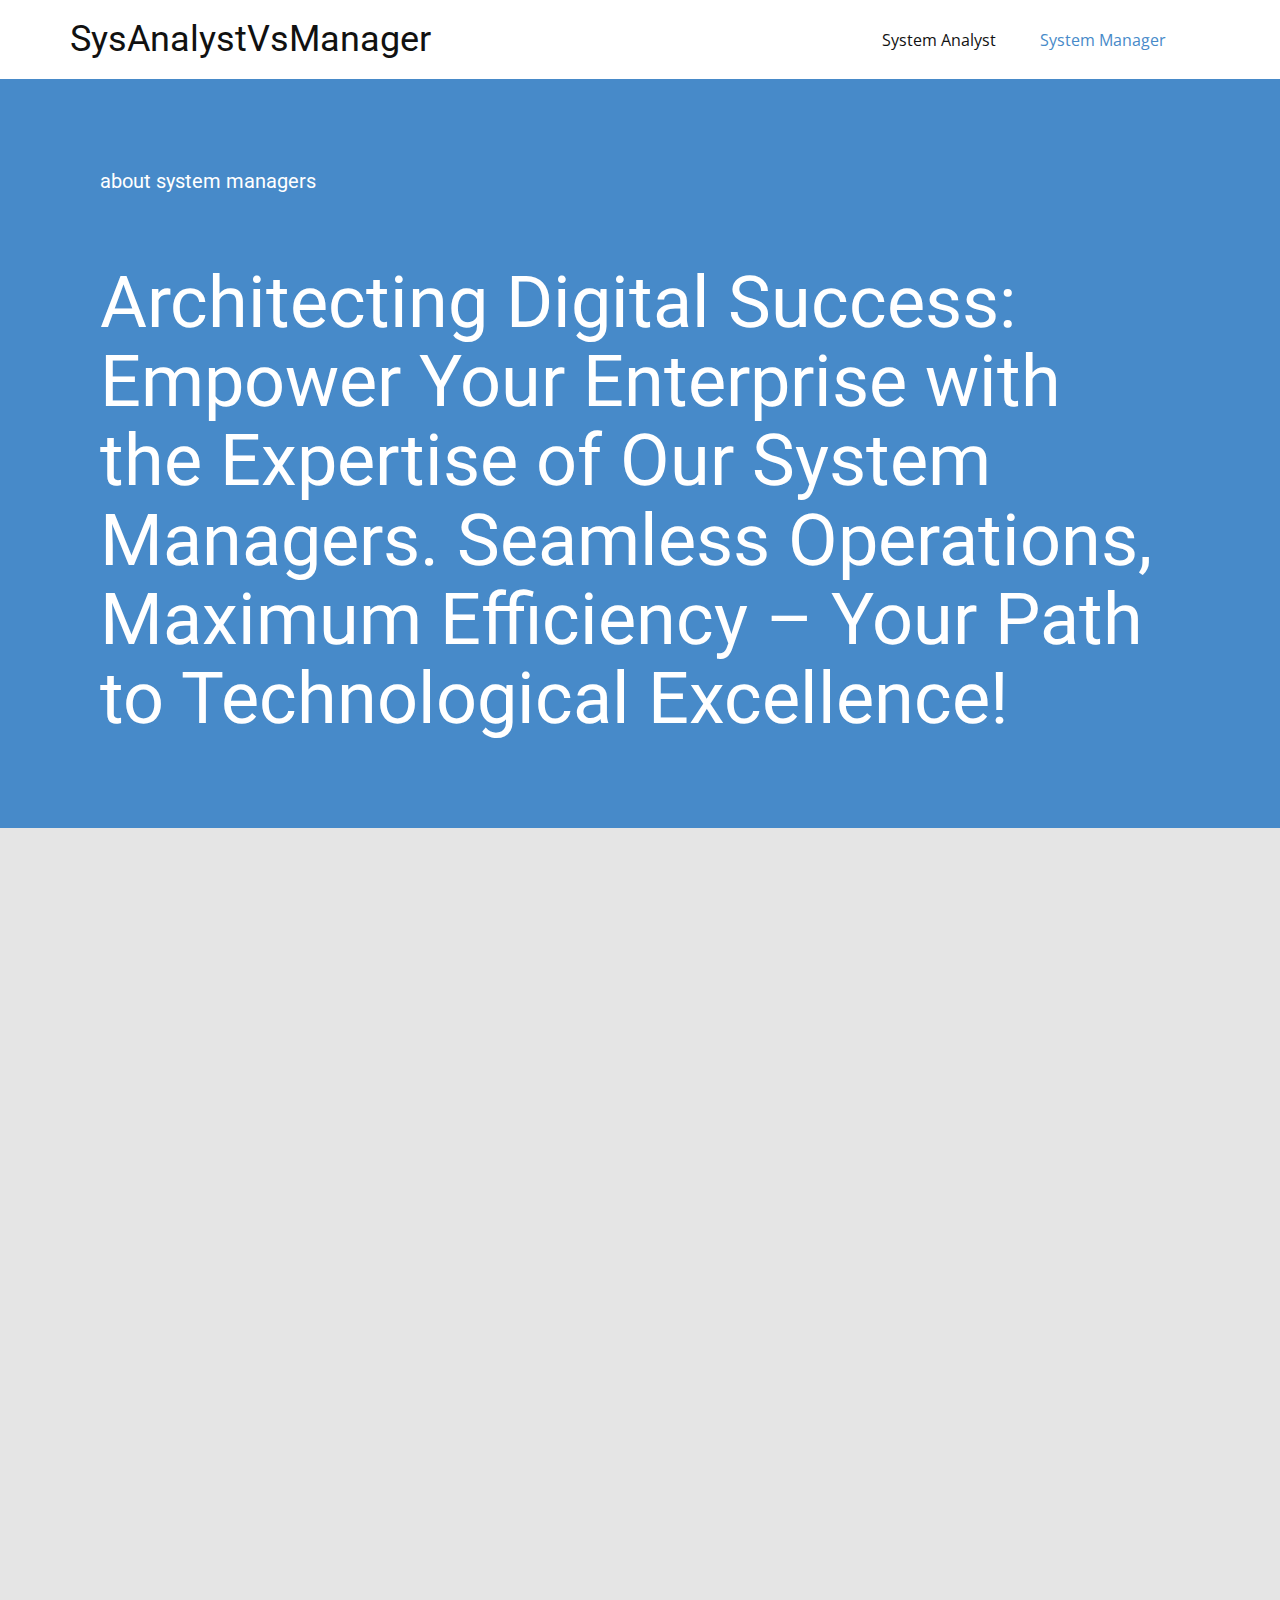
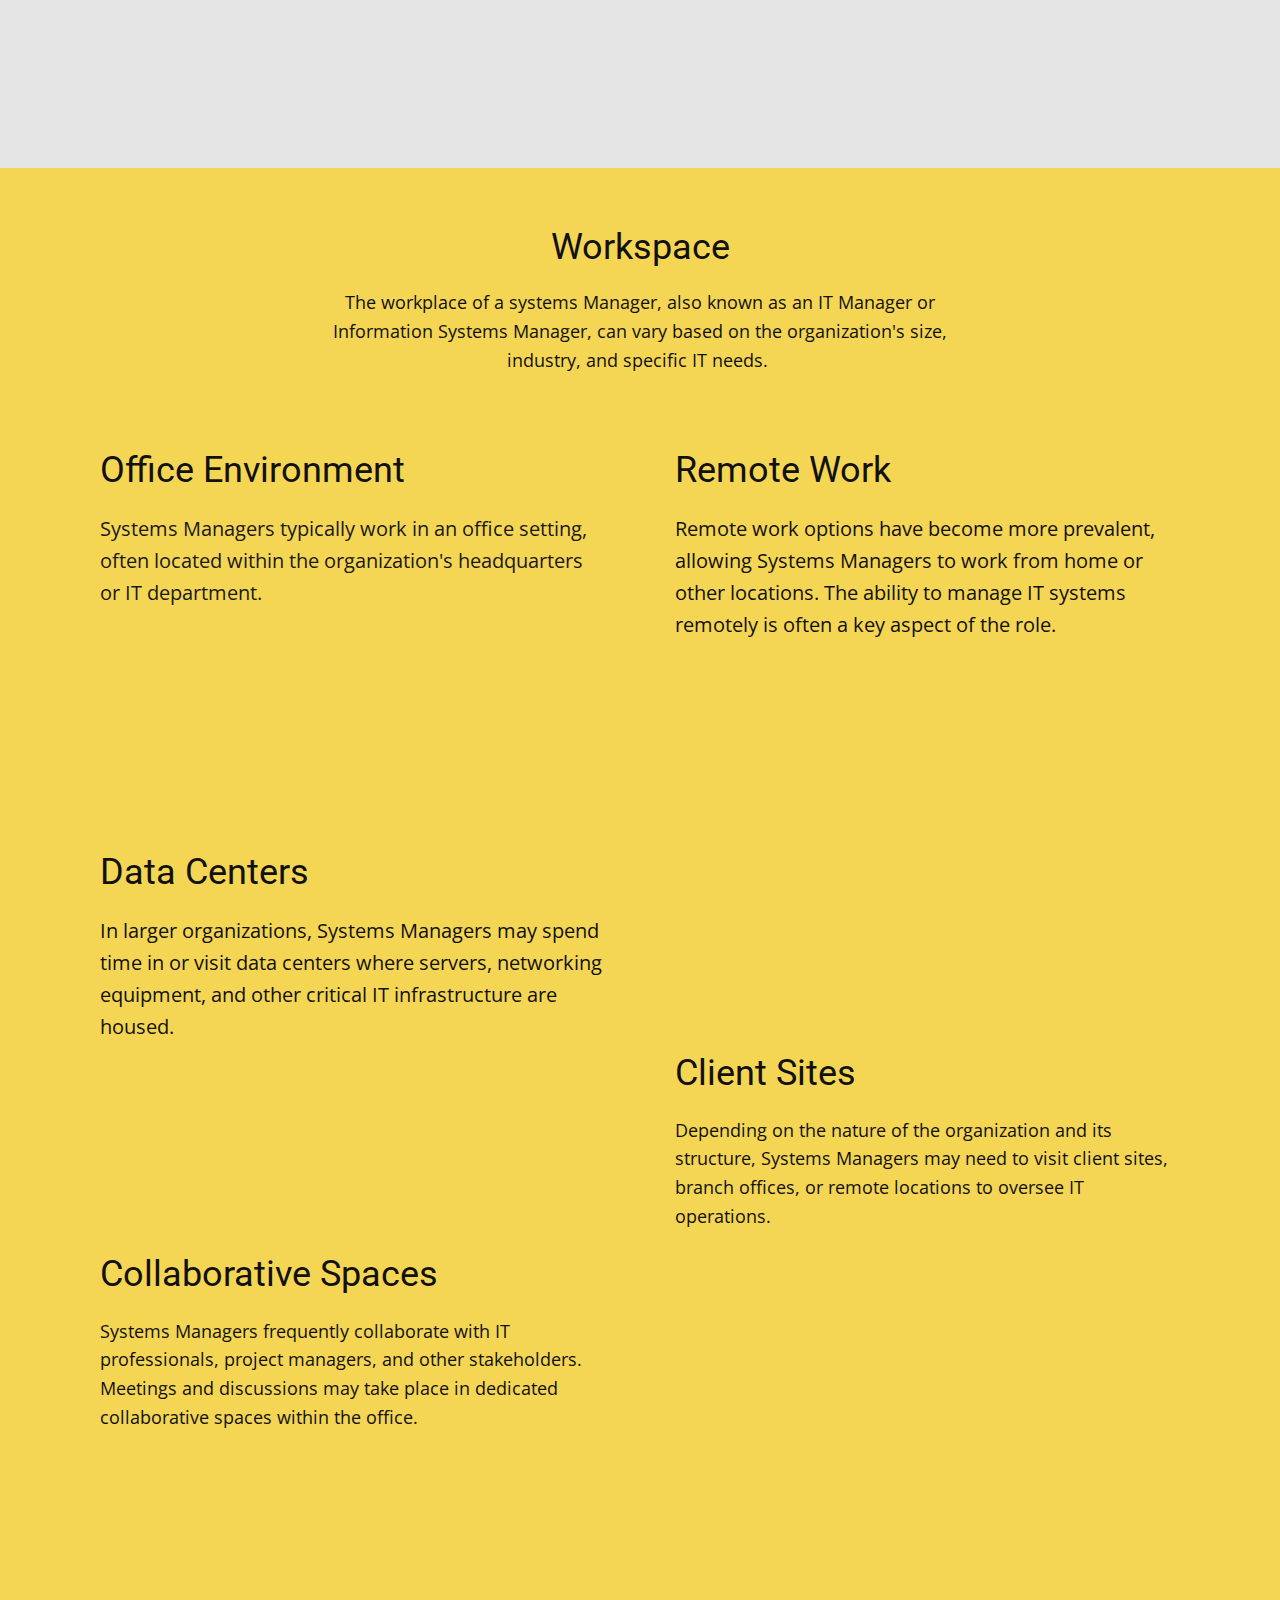
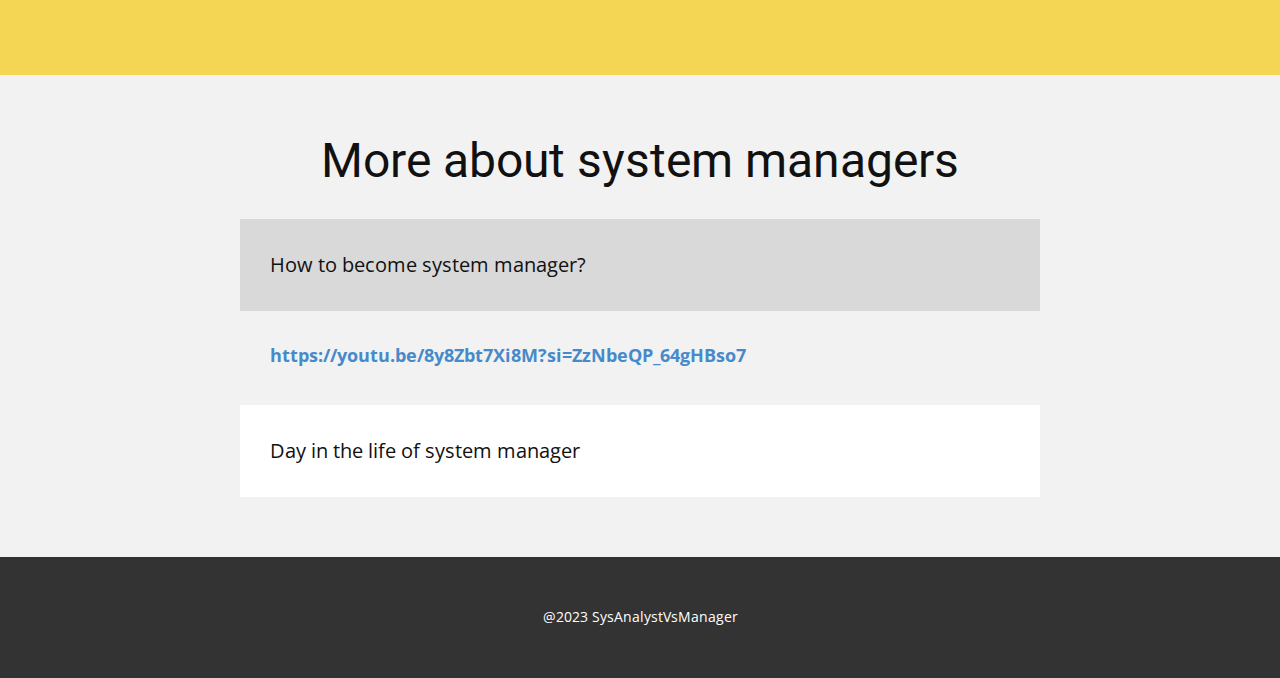
<file: System-Manager.html>
<!DOCTYPE html>
<html style="font-size: 16px;" lang="en">

<head>
  <meta name="viewport" content="width=device-width, initial-scale=1.0">
  <meta charset="utf-8">
  <meta name="keywords"
    content="We have developed more than 300 professional, customer converting, mobile friendly websites., About Us">
  <meta name="description" content="">
  <title>System Manager</title>
  <link rel="stylesheet" href="nicepage.css" media="screen">
  <link rel="stylesheet" href="System-Manager.css" media="screen">
  <script class="u-script" type="text/javascript" src="jquery.js" defer=""></script>
  <script class="u-script" type="text/javascript" src="nicepage.js" defer=""></script>
  <meta name="generator" content="Nicepage 5.21.10, nicepage.com">
  <link id="u-theme-google-font" rel="stylesheet"
    href="https://fonts.googleapis.com/css?family=Roboto:100,100i,300,300i,400,400i,500,500i,700,700i,900,900i|Open+Sans:300,300i,400,400i,500,500i,600,600i,700,700i,800,800i">
  <script type="application/ld+json">{
		"@context": "http://schema.org",
		"@type": "Organization",
		"name": ""
}</script>
  <meta name="theme-color" content="#478ac9">
  <meta property="og:title" content="System Manager">
  <meta property="og:type" content="website">
  <meta data-intl-tel-input-cdn-path="intlTelInput/">
</head>

<body data-path-to-root="./" data-include-products="false" class="u-body u-xl-mode" data-lang="en">
  <header class="u-clearfix u-header u-header" id="sec-f35c">
    <div class="u-clearfix u-sheet u-valign-middle-sm u-valign-middle-xs u-sheet-1">
      <h3 class="u-headline u-hidden-sm u-hidden-xs u-text u-text-1">
        <a href="/SystemAnaMan">SysAnalystVsManager</a>
      </h3>
      <nav class="u-align-left u-menu u-menu-one-level u-offcanvas u-menu-1">
        <div class="menu-collapse">
          <a class="u-button-style u-nav-link" href="#" style="padding: 4px 0px; font-size: calc(1em + 8px);">
            <svg class="u-svg-link" preserveAspectRatio="xMidYMin slice" viewBox="0 0 302 302" style="">
              <use xmlns:xlink="http://www.w3.org/1999/xlink" xlink:href="#svg-5c50"></use>
            </svg>
            <svg xmlns="http://www.w3.org/2000/svg" xmlns:xlink="http://www.w3.org/1999/xlink" version="1.1"
              id="svg-5c50" x="0px" y="0px" viewBox="0 0 302 302" style="enable-background:new 0 0 302 302;"
              xml:space="preserve" class="u-svg-content">
              <g>
                <rect y="36" width="302" height="30"></rect>
                <rect y="236" width="302" height="30"></rect>
                <rect y="136" width="302" height="30"></rect>
              </g>
              <g></g>
              <g></g>
              <g></g>
              <g></g>
              <g></g>
              <g></g>
              <g></g>
              <g></g>
              <g></g>
              <g></g>
              <g></g>
              <g></g>
              <g></g>
              <g></g>
              <g></g>
            </svg>
          </a>
        </div>
        <div class="u-custom-menu u-nav-container">
          <ul class="u-nav u-unstyled u-nav-1">
            <li class="u-nav-item"><a
                class="u-button-style u-nav-link u-text-active-palette-1-base u-text-hover-palette-2-base"
                href="System-Analyst.html" style="padding: 10px 20px;">System Analyst</a>
            </li>
            <li class="u-nav-item"><a
                class="u-button-style u-nav-link u-text-active-palette-1-base u-text-hover-palette-2-base"
                href="System-Manager.html" style="padding: 10px 20px;">System Manager</a>
            </li>
          </ul>
        </div>
        <div class="u-custom-menu u-nav-container-collapse">
          <div
            class="u-align-center u-black u-container-style u-inner-container-layout u-opacity u-opacity-95 u-sidenav">
            <div class="u-inner-container-layout u-sidenav-overflow">
              <div class="u-menu-close"></div>
              <ul class="u-align-center u-nav u-popupmenu-items u-unstyled u-nav-2">
                <li class="u-nav-item"><a class="u-button-style u-nav-link" href="System-Analyst.html">System
                    Analyst</a>
                </li>
                <li class="u-nav-item"><a class="u-button-style u-nav-link" href="System-Manager.html">System
                    Manager</a>
                </li>
              </ul>
            </div>
          </div>
          <div class="u-black u-menu-overlay u-opacity u-opacity-70"></div>
        </div>
      </nav>
    </div>
  </header>
  <section class="u-align-center u-clearfix u-palette-1-base u-section-1" id="sec-afbb">
    <div class="u-clearfix u-sheet u-valign-middle u-sheet-1">
      <div class="u-align-center u-container-style u-group u-shape-rectangle u-group-1">
        <div class="u-container-layout u-container-layout-1">
          <h5 class="u-align-left u-text u-text-1">about system managers</h5>
          <h1 class="u-align-left u-text u-text-default u-text-2"> Architecting Digital Success: Empower Your Enterprise
            with the Expertise of Our System Managers. Seamless Operations, Maximum Efficiency – Your Path to
            Technological Excellence!</h1>
        </div>
      </div>
    </div>
  </section>
  <section class="u-align-left u-clearfix u-container-align-center u-grey-10 u-section-2" id="carousel_654f">
    <div class="u-clearfix u-sheet u-sheet-1">
      <h3 class="u-align-center u-text u-text-default u-text-1" data-animation-name="customAnimationIn"
        data-animation-duration="1500" data-animation-delay="0"> There are various
        types of System Managers, each specializing in different aspects of IT
        management.&nbsp;</h3>
      <div class="u-expanded-width u-list u-list-1">
        <div class="u-repeater u-repeater-1">
          <div
            class="u-align-left u-container-align-center u-container-style u-list-item u-repeater-item u-white u-list-item-1"
            data-animation-name="customAnimationIn" data-animation-duration="1500" data-animation-delay="500">
            <div class="u-container-layout u-similar-container u-container-layout-1">
              <h4 class="u-align-center u-text u-text-2"> IT Manager</h4>
              <p class="u-align-center u-text u-text-grey-75 u-text-3"> Overseeing the entire IT department, including
                hardware,
                software, networks, and cybersecurity.&nbsp;<br>Skills: Leadership, strategic planning, project
                management.
              </p>
            </div>
          </div>
          <div
            class="u-align-left u-container-align-center u-container-style u-list-item u-repeater-item u-white u-list-item-2"
            data-animation-name="customAnimationIn" data-animation-duration="1500" data-animation-delay="500">
            <div class="u-container-layout u-similar-container u-container-layout-2">
              <h4 class="u-align-center u-text u-text-4"> Network Manager</h4>
              <p class="u-align-center u-text u-text-grey-75 u-text-5"> Managing and optimizing an organization's
                computer networks,
                ensuring connectivity and data flow.<br>Skills: Network administration, security, troubleshooting.
              </p>
            </div>
          </div>
          <div
            class="u-align-left u-container-align-center u-container-style u-list-item u-repeater-item u-white u-list-item-3"
            data-animation-name="customAnimationIn" data-animation-duration="1500" data-animation-delay="500">
            <div class="u-container-layout u-similar-container u-container-layout-3">
              <h4 class="u-align-center u-text u-text-6"> Security Manager</h4>
              <p class="u-align-center u-text u-text-grey-75 u-text-7"> Protecting the organization's computer systems
                and data from
                unauthorized access, cyber threats, and attacks.&nbsp;<br>Skills: Cybersecurity, risk management,
                incident response.
              </p>
            </div>
          </div>
          <div
            class="u-align-left u-container-align-center u-container-style u-list-item u-repeater-item u-white u-list-item-4"
            data-animation-name="customAnimationIn" data-animation-duration="1500" data-animation-delay="750">
            <div class="u-container-layout u-similar-container u-container-layout-4">
              <h4 class="u-align-center u-text u-text-8"> Systems Development
                Manager</h4>
              <p class="u-align-center u-text u-text-grey-75 u-text-9"> Leading the development and implementation of
                new software
                applications and systems.&nbsp;<br>Skills: Software development, programming languages, project
                management.
              </p>
            </div>
          </div>
          <div
            class="u-align-left u-container-align-center u-container-style u-list-item u-repeater-item u-white u-list-item-5"
            data-animation-name="customAnimationIn" data-animation-duration="1500" data-animation-delay="750">
            <div class="u-container-layout u-similar-container u-container-layout-5">
              <h4 class="u-align-center u-text u-text-10"> Project Manager (IT)</h4>
              <p class="u-align-center u-text u-text-grey-75 u-text-11"> Leading and managing IT projects from
                initiation to
                completion.&nbsp;<br>Skills: Project management, team coordination, budgeting.
              </p>
            </div>
          </div>
          <div
            class="u-align-left u-container-align-center u-container-style u-list-item u-repeater-item u-white u-list-item-6"
            data-animation-name="customAnimationIn" data-animation-duration="1500" data-animation-delay="750">
            <div class="u-container-layout u-similar-container u-container-layout-6">
              <h4 class="u-align-center u-text u-text-12"> Business Intelligence (BI) Manager</h4>
              <p class="u-align-center u-text u-text-grey-75 u-text-13"> Managing the collection, analysis, and
                presentation of
                business data to support decision-making.&nbsp;<br>Skills: Data analytics, reporting tools, business
                acumen.
              </p>
            </div>
          </div>
        </div>
      </div>
    </div>
  </section>
  <section
    class="u-align-center-lg u-align-center-md u-align-center-xl u-align-left-sm u-align-left-xs u-clearfix u-palette-3-light-1 u-section-3"
    data-image-width="2000" data-image-height="1333" id="sec-9f5d">
    <div class="u-clearfix u-sheet u-valign-middle u-sheet-1">
      <h2 class="u-text u-text-default u-text-1">Workspace</h2>
      <p class="u-text u-text-2"> The workplace of a
        systems Manager, also known as an IT Manager or Information Systems Manager,
        can vary based on the organization's size, industry, and specific IT needs.&nbsp;</p>
      <div class="data-layout-selected u-clearfix u-expanded-width u-gutter-10 u-layout-wrap u-layout-wrap-1">
        <div class="u-gutter-0 u-layout">
          <div class="u-layout-row">
            <div class="u-size-30">
              <div class="u-layout-col">
                <div class="u-size-20">
                  <div class="u-layout-row">
                    <div class="u-align-left u-container-style u-layout-cell u-left-cell u-size-60 u-layout-cell-1">
                      <div class="u-container-layout u-valign-top u-container-layout-1">
                        <h3 class="u-text u-text-default u-text-3"> Office Environment</h3>
                        <p class="u-text u-text-grey-90 u-text-4"> Systems Managers
                          typically work in an office setting, often located within the organization's
                          headquarters or IT department.</p>
                      </div>
                    </div>
                  </div>
                </div>
                <div class="u-size-20">
                  <div class="u-layout-row">
                    <div
                      class="cell-temp-clone u-align-left u-container-style u-layout-cell u-left-cell u-size-60 u-layout-cell-2">
                      <div class="u-container-layout u-valign-top u-container-layout-2">
                        <h3 class="u-text u-text-default u-text-5"> Data Centers</h3>
                        <p class="u-text u-text-6"> In larger organizations, Systems Managers may spend time in
                          or visit data centers where servers, networking equipment, and other critical
                          IT infrastructure are housed. </p>
                      </div>
                    </div>
                  </div>
                </div>
                <div class="u-size-20">
                  <div class="u-layout-row">
                    <div class="u-align-left u-container-style u-layout-cell u-left-cell u-size-60 u-layout-cell-3">
                      <div class="u-container-layout u-container-layout-3">
                        <h3 class="u-text u-text-default u-text-7"> Collaborative Spaces</h3>
                        <p class="u-text u-text-default u-text-8"> Systems Managers frequently collaborate with IT
                          professionals, project managers, and other stakeholders. Meetings and
                          discussions may take place in dedicated collaborative spaces within the office.&nbsp;&nbsp;
                        </p>
                      </div>
                    </div>
                  </div>
                </div>
              </div>
            </div>
            <div class="u-size-30">
              <div class="u-layout-col">
                <div class="u-align-left u-container-style u-layout-cell u-right-cell u-size-30 u-layout-cell-4">
                  <div class="u-container-layout u-valign-top u-container-layout-4">
                    <h3 class="u-text u-text-default u-text-9"> Remote Work</h3>
                    <p class="u-text u-text-10"> Remote work options have become more prevalent, allowing
                      Systems Managers to work from home or other locations. The ability to manage IT
                      systems remotely is often a key aspect of the role. </p>
                  </div>
                </div>
                <div class="u-align-left u-container-style u-layout-cell u-right-cell u-size-30 u-layout-cell-5">
                  <div class="u-container-layout u-valign-top u-container-layout-5">
                    <h3 class="u-text u-text-default u-text-11"> Client Sites</h3>
                    <p class="u-text u-text-12"> Depending on the nature of the organization and its
                      structure, Systems Managers may need to visit client sites, branch offices, or
                      remote locations to oversee IT operations. <br>
                    </p>
                  </div>
                </div>
              </div>
            </div>
          </div>
        </div>
      </div>
    </div>
  </section>
  <section class="u-align-center u-clearfix u-grey-5 u-section-4" id="sec-cd6d">
    <div
      class="u-clearfix u-sheet u-valign-middle-lg u-valign-middle-md u-valign-middle-sm u-valign-middle-xl u-sheet-1">
      <h2 class="u-text u-text-default u-text-1">More about system managers</h2>
      <div class="u-accordion u-expanded-width-xs u-spacing-2 u-accordion-1">
        <div class="u-accordion-item">
          <a class="active u-accordion-link u-active-grey-15 u-button-style u-white u-accordion-link-1"
            id="link-accordion-7c0e" aria-controls="accordion-7c0e" aria-selected="true">
            <span class="u-accordion-link-text">How to become system manager?</span><span
              class="u-accordion-link-icon u-accordion-link-icon-hidden u-icon u-icon-circle u-text-palette-1-base u-icon-1"><svg
                class="u-svg-link" preserveAspectRatio="xMidYMin slice" viewBox="0 0 16 16" style="">
                <use xmlns:xlink="http://www.w3.org/1999/xlink" xlink:href="#svg-3277"></use>
              </svg><svg class="u-svg-content" viewBox="0 0 16 16" x="0px" y="0px" id="svg-3277">
                <path d="M8,10.7L1.6,5.3c-0.4-0.4-1-0.4-1.3,0c-0.4,0.4-0.4,0.9,0,1.3l7.2,6.1c0.1,0.1,0.4,0.2,0.6,0.2s0.4-0.1,0.6-0.2l7.1-6
	c0.4-0.4,0.4-0.9,0-1.3c-0.4-0.4-1-0.4-1.3,0L8,10.7z"></path>
              </svg></span>
          </a>
          <div class="u-accordion-active u-accordion-pane u-align-left u-container-style u-accordion-pane-1"
            id="accordion-7c0e" aria-labelledby="link-accordion-7c0e">
            <div class="u-container-layout u-container-layout-1">
              <p class="u-text u-text-2">
                <a class="BCX0 Hyperlink SCXW53214839 u-active-none u-border-none u-btn u-button-style u-hover-none u-none u-text-palette-1-base u-btn-1"
                  href="https://youtu.be/8y8Zbt7Xi8M?si=ZzNbeQP_64gHBso7" target="_blank"
                  rel="noreferrer noopener">https://youtu.be/8y8Zbt7Xi8M?si=ZzNbeQP_64gHBso7</a>
              </p>
            </div>
          </div>
        </div>
        <div class="u-accordion-item">
          <a class="u-accordion-link u-active-grey-15 u-button-style u-white u-accordion-link-2"
            id="link-accordion-05cb" aria-controls="accordion-05cb" aria-selected="false">
            <span class="u-accordion-link-text">Day in the life of system manager<br>
            </span><span
              class="u-accordion-link-icon u-accordion-link-icon-hidden u-icon u-icon-circle u-text-palette-1-base u-icon-2"><svg
                class="u-svg-link" preserveAspectRatio="xMidYMin slice" viewBox="0 0 16 16" style="">
                <use xmlns:xlink="http://www.w3.org/1999/xlink" xlink:href="#svg-9e64"></use>
              </svg><svg class="u-svg-content" viewBox="0 0 16 16" x="0px" y="0px" id="svg-9e64">
                <path d="M8,10.7L1.6,5.3c-0.4-0.4-1-0.4-1.3,0c-0.4,0.4-0.4,0.9,0,1.3l7.2,6.1c0.1,0.1,0.4,0.2,0.6,0.2s0.4-0.1,0.6-0.2l7.1-6
	c0.4-0.4,0.4-0.9,0-1.3c-0.4-0.4-1-0.4-1.3,0L8,10.7z"></path>
              </svg></span>
          </a>
          <div class="u-accordion-pane u-align-left u-container-style u-accordion-pane-2" id="accordion-05cb"
            aria-labelledby="link-accordion-05cb">
            <div class="u-container-layout u-valign-top u-container-layout-2">
              <p class="u-text u-text-3">
                <a class="BCX0 Hyperlink SCXW130711417 u-active-none u-border-none u-btn u-button-style u-hover-none u-none u-text-palette-1-base u-btn-2"
                  href="https://youtu.be/FOKFQTk-d7I?si=KHWXNvjbmFrJ23cn" target="_blank"
                  rel="noreferrer noopener">https://youtu.be/FOKFQTk-d7I?si=KHWXNvjbmFrJ23cn</a>
              </p>
            </div>
          </div>
        </div>
      </div>
    </div>
  </section>



  <footer class="u-align-center u-clearfix u-footer u-grey-80 u-footer" id="sec-7387">
    <div class="u-clearfix u-sheet u-sheet-1">
      <p class="u-small-text u-text u-text-variant u-text-1">@2023 ​SysAnalystVsManager</p>
    </div>
  </footer>
</body>

</html>
</file>
